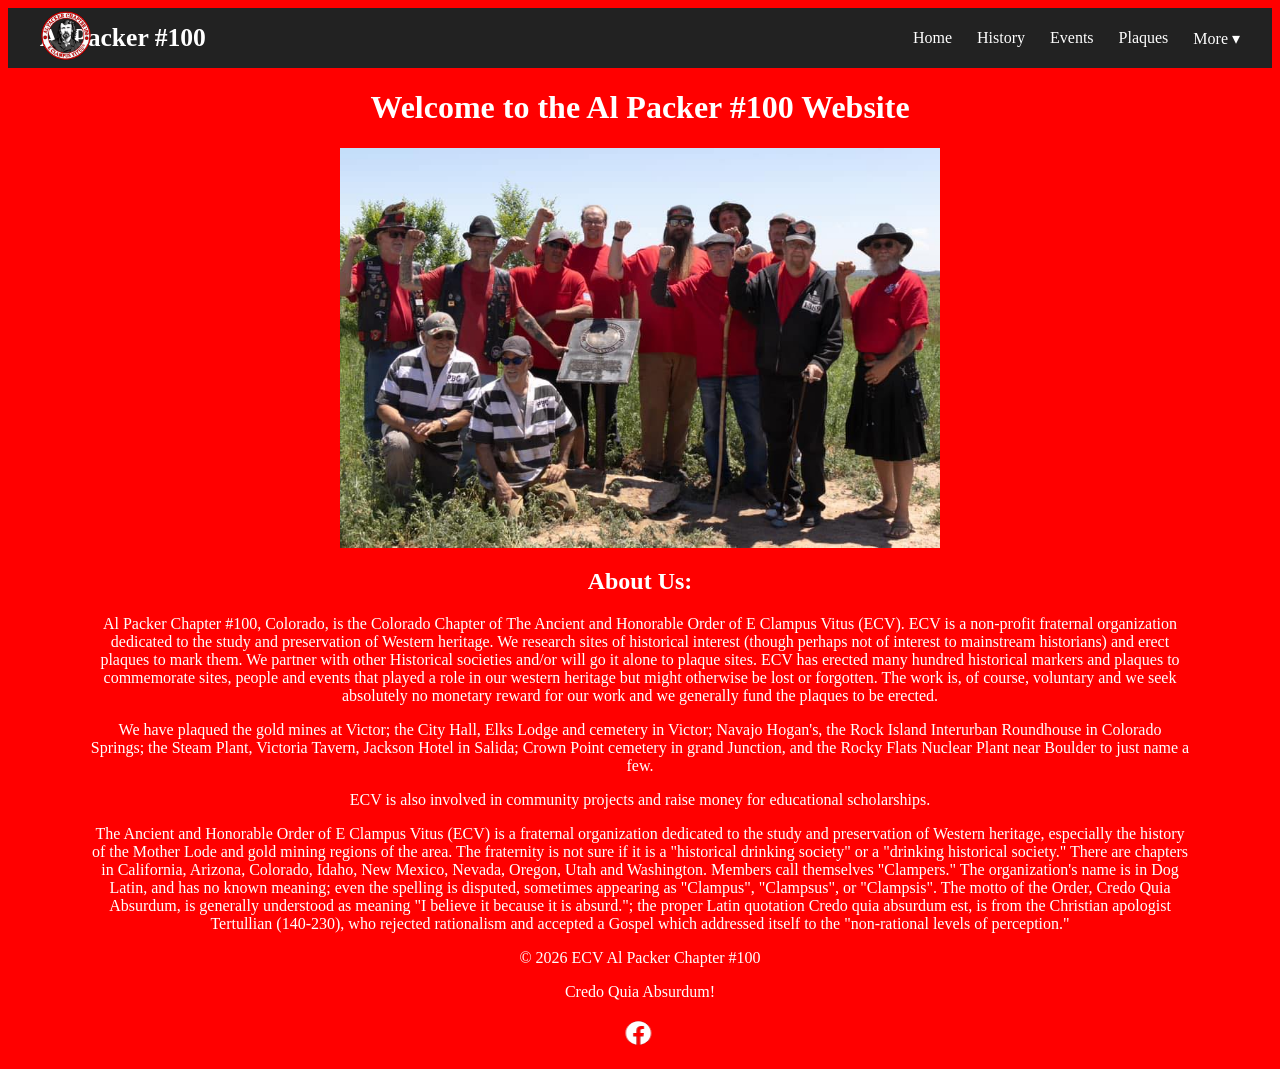
<file: index.html>
<!DOCTYPE html>
<html lang="en">
<head>
    <meta charset="UTF-8">
    <meta name="viewport" content="width=device-width, initial-scale=1.0">
    <title>Al Packer #100</title>
    <link rel="stylesheet" href="style.css">
    <script src="script.js" defer></script>
</head>
<body>
    <nav class="navbar">
        <a href="index.html" class="nav-logo">
    <img src="Logos/Al Packer Logo.png" alt="Al Packer Chapter #100">
        </a>
    <div class="nav-container">
        <a href="index.html" class="logo">Al Packer #100</a>

        <ul class="nav-menu">
    <li><a href="index.html">Home</a></li>
    <li><a href="history.html">History</a></li>
    <li><a href="events.html">Events</a></li>
    <li><a href="plaques.html">Plaques</a></li>

    <li class="dropdown">
        <a href="#">More ▾</a>

        <ul class="dropdown-menu">
            <li><a href="current-officers.html">Current Officers</a></li>
            <li><a href="hoh.html">Hall of Humbugery</a></li>
            <li><a href="pbc.html">Clamper Corner</a></li>
        </ul>
    </li>
</ul>
    </div>
</nav>

<main>  
  <h1>Welcome to the Al Packer #100 Website</h1>
    <img src="Home/Clampers.jpg" alt="ECV #100 Group Photo" class="home-image">
    <h2>About Us:</h2>
    <p>Al Packer Chapter #100, Colorado, is the Colorado Chapter of The Ancient and Honorable 
Order of E Clampus Vitus (ECV).  ECV is a non-profit fraternal organization dedicated to the 
study and preservation of Western heritage.  We research sites of historical interest (though 
perhaps not of interest to mainstream historians) and erect plaques to mark them.  We partner 
with other Historical societies and/or will go it alone to plaque sites.  ECV has erected many 
hundred historical markers and plaques to commemorate sites, people and events that played a 
role in our western heritage but might otherwise be lost or forgotten.  The work is, of course, 
voluntary and we seek absolutely no monetary reward for our work and we generally fund the 
plaques to be erected.</p> 
 
<p>We have plaqued the gold mines at Victor; the City Hall, Elks Lodge and cemetery in Victor;  
Navajo Hogan's, the Rock Island Interurban Roundhouse in Colorado Springs; the Steam Plant, 
Victoria Tavern, Jackson Hotel in Salida; Crown Point cemetery in grand Junction, and the 
Rocky Flats Nuclear Plant near Boulder to just name a few.</p> 
 
<p>ECV is also involved in community projects and raise money for educational scholarships.</p> 
 
<p>The Ancient and Honorable Order of E Clampus Vitus (ECV) is a fraternal organization 
dedicated to the study and preservation of Western heritage, especially the history of the Mother 
Lode and gold mining regions of the area. The fraternity is not sure if it is a "historical drinking 
society" or a "drinking historical society." There are chapters in California, Arizona, Colorado, 
Idaho, New Mexico, Nevada, Oregon, Utah and Washington.  Members call themselves 
"Clampers." The organization's name is in Dog Latin, and has no known meaning; even the 
spelling is disputed, sometimes appearing as "Clampus", "Clampsus", or "Clampsis". The motto 
of the Order, Credo Quia Absurdum, is generally understood as meaning "I believe it because it 
is absurd."; the proper Latin quotation Credo quia absurdum est, is from the Christian apologist 
Tertullian (140-230), who rejected rationalism and accepted a Gospel which addressed itself to 
the "non-rational levels of perception."</p>



</main>
<footer class="site-footer">
    <p>&copy; 2026 ECV Al Packer Chapter #100</p>
    <p>Credo Quia Absurdum!</p>
    <p>
        <a href="https://www.facebook.com/ECV100/" target="_blank" rel="noopener noreferrer">
           
        </a>
    </p>
    <givebutter-widget id="gV1bKm"></givebutter-widget>
    <a href="https://www.facebook.com/ECV100/" target="_blank">
    <img src="Logos/Facebook-Logo-transparent.png"
         alt="ECV Al Packer #100 on Facebook"
         class="facebook-logo">
</a>
</footer>
</body>
</html>
</file>
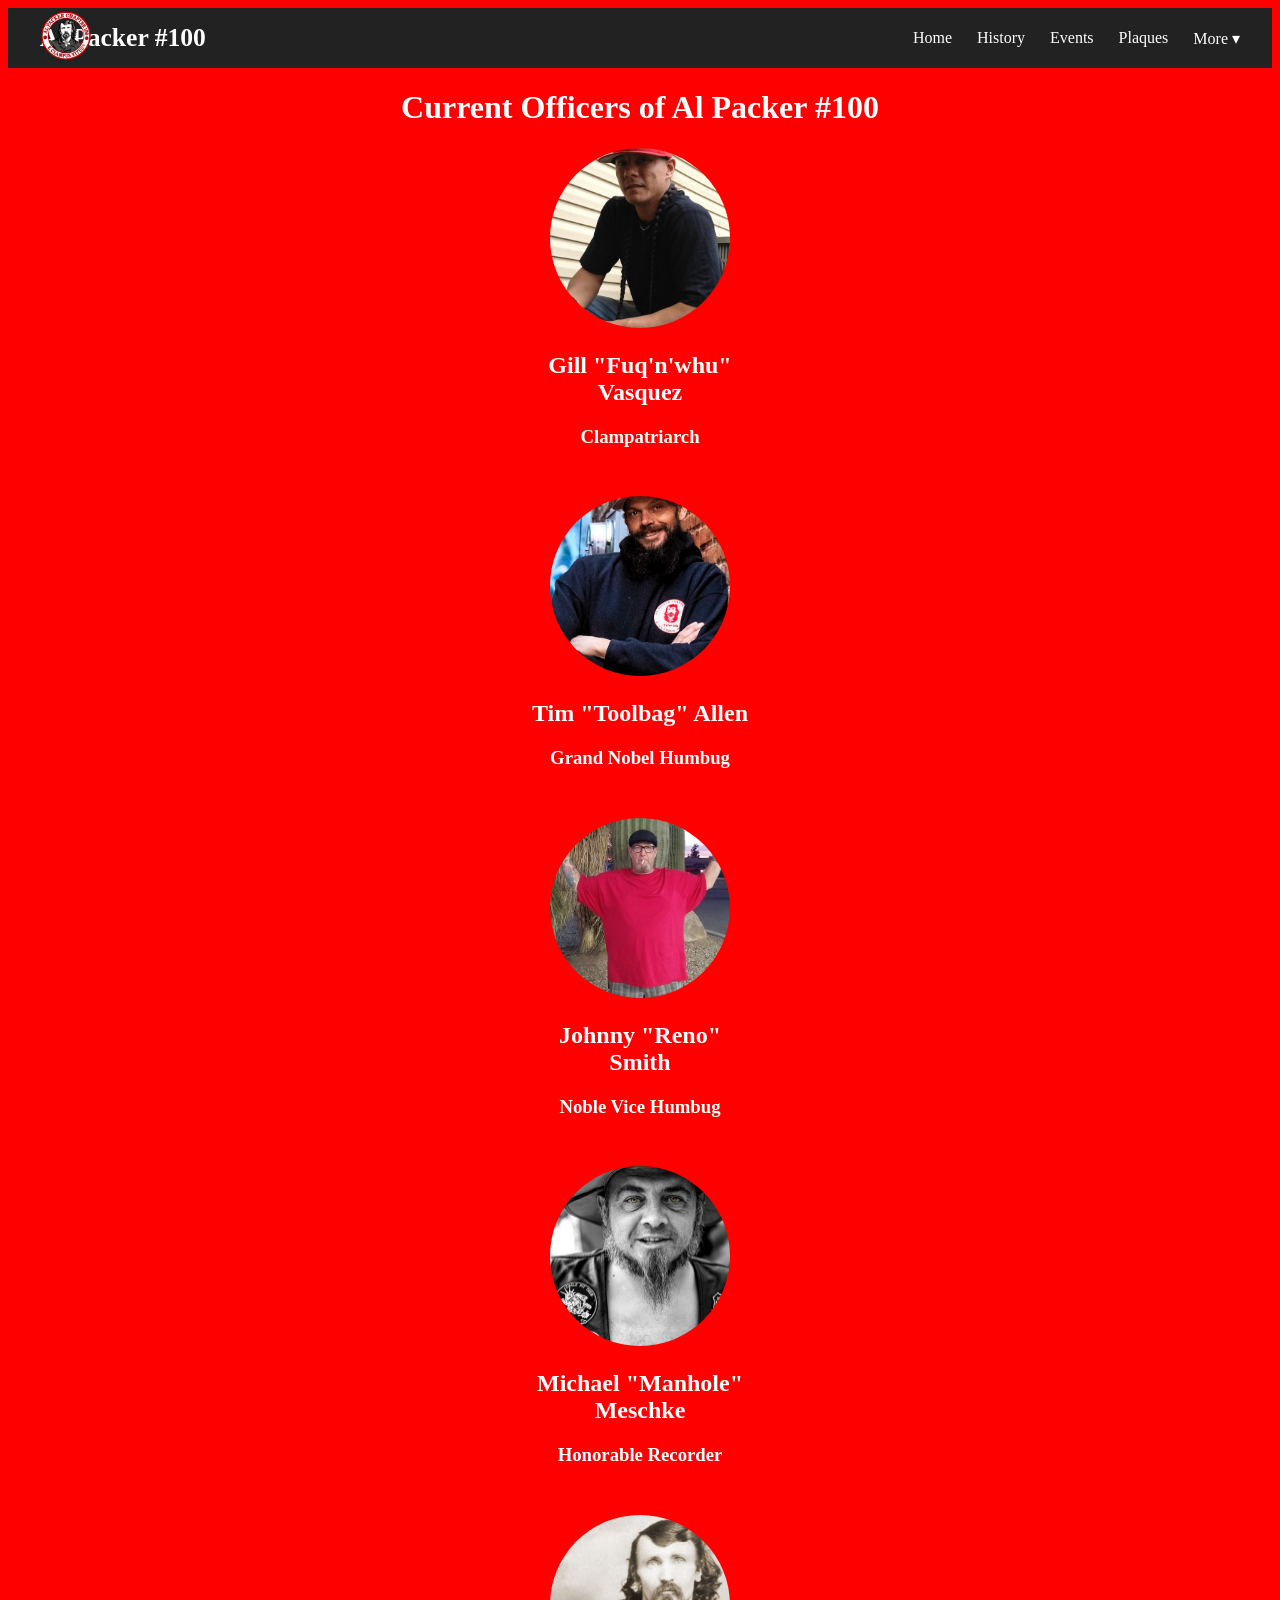
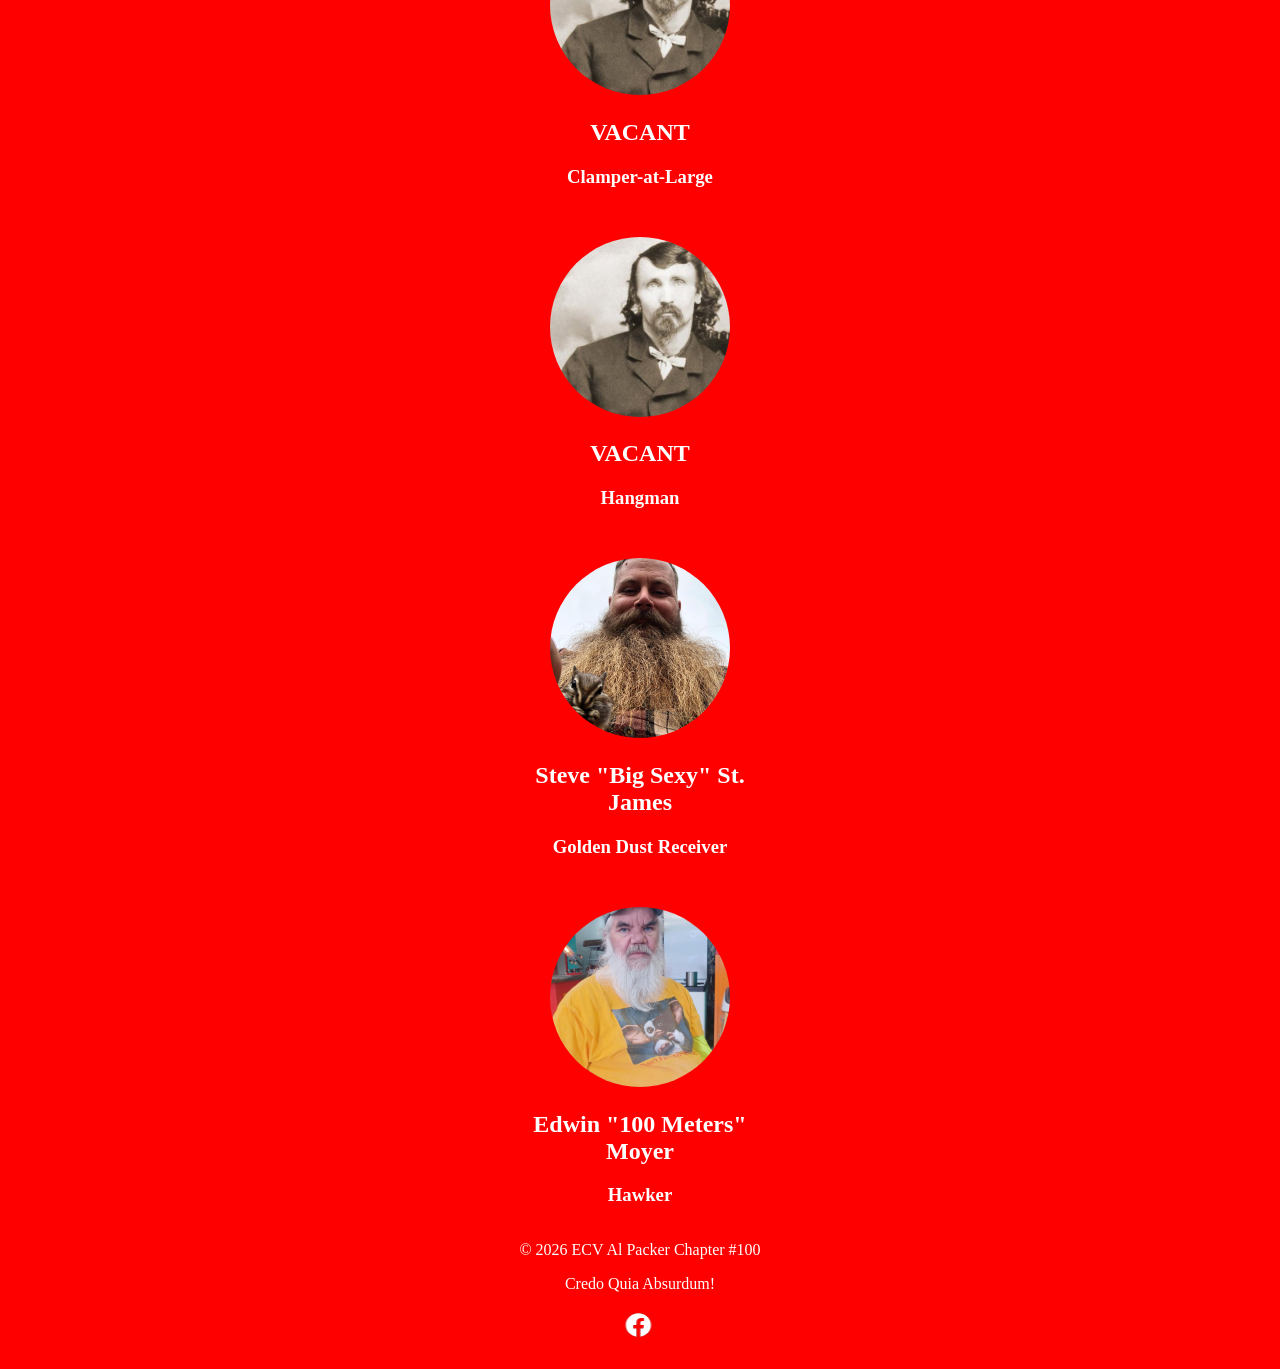
<file: current-officers.html>
<!DOCTYPE html>     
<html lang="en">
<head>
    <meta charset="UTF-8">
    <meta name="viewport" content="width=device-width, initial-scale=1.0">
    <title>Al Packer #100 - Current Officers</title>
    <link rel="stylesheet" href="style.css">
    <script src="script.js" defer></script>
</head>
<body>
    <nav class="navbar">
            <a href="index.html" class="nav-logo">
    <img src="Logos/Al Packer Logo.png" alt="Al Packer Chapter #100">
        </a>
        <div class="nav-container">
            <a href="index.html" class="logo">Al Packer #100</a>
            <ul class="nav-menu">
    <li><a href="index.html">Home</a></li>
    <li><a href="history.html">History</a></li>
    <li><a href="events.html">Events</a></li>
    <li><a href="plaques.html">Plaques</a></li>

    <li class="dropdown">
        <a href="#">More ▾</a>

        <ul class="dropdown-menu">
            <li><a href="current-officers.html">Current Officers</a></li>
            <li><a href="hoh.html">Hall of Humbugery</a></li>
            <li><a href="pbc.html">Clamper Corner</a></li>
        </ul>
    </li>
</ul>
        </div>
    </nav>

    <main>
        <h1>Current Officers of Al Packer #100</h1>

<section class="officers">

    <div class="officer">
                <img src="Officers/Gil-Vasquez.jpg" alt="Gill Vasquez">
                <h2>Gill "Fuq'n'whu" Vasquez</h2>
                <h3>Clampatriarch</h3>
            </div>

            <div class="officer">
                <img src="Officers/Tim-Allen.jpg" alt="Tim Allen">
                <h2>Tim "Toolbag" Allen</h2>
                <h3>Grand Nobel Humbug</h3>
            </div>

            <div class="officer">
                <img src="Officers/Johnny-Smith.jpg" alt="Johnny Smith">
                <h2>Johnny "Reno" Smith</h2>
                <h3>Noble Vice Humbug</h3>
            </div>

            <div class="officer">
                <img src="Officers/Michael-M.jpg" alt="Michael Meschke">
                <h2>Michael "Manhole" Meschke</h2>
                <h3>Honorable Recorder</h3>
            </div>

            <div class="officer">
                <img src="Officers/Alfred-Packer.jpg" alt="Place Holder">
                <h2>VACANT</h2>
                <h3>Clamper-at-Large</h3>
            </div>

            <div class="officer">
                <img src="Officers/Alfred-Packer.jpg" alt="Place Holder">
                <h2>VACANT</h2>
                <h3>Hangman</h3>
            </div>

            <div class="officer">
                <img src="Officers/Steve-StJames.jpg" alt="Steve St. James">
                <h2>Steve "Big Sexy" St. James</h2>
                <h3>Golden Dust Receiver</h3>
            </div>

            <div class="officer">
                <img src="Officers/Edwin-Moyer.jpg" alt="Edwin Moyer">
                <h2>Edwin "100 Meters" Moyer</h2>
                <h3>Hawker</h3>
            </div>
</section>
        
    </main>
    <footer class="site-footer">
    <p>&copy; 2026 ECV Al Packer Chapter #100</p>
    <p>Credo Quia Absurdum!</p>
    <p>
       <a href="https://www.facebook.com/ECV100/" target="_blank">
    <img src="Logos/Facebook-Logo-transparent.png"
         alt="ECV Al Packer #100 on Facebook"
         class="facebook-logo">
</a>
    </p>
    <givebutter-widget id="gV1bKm"></givebutter-widget>
</footer>
</body>
</html>
</file>
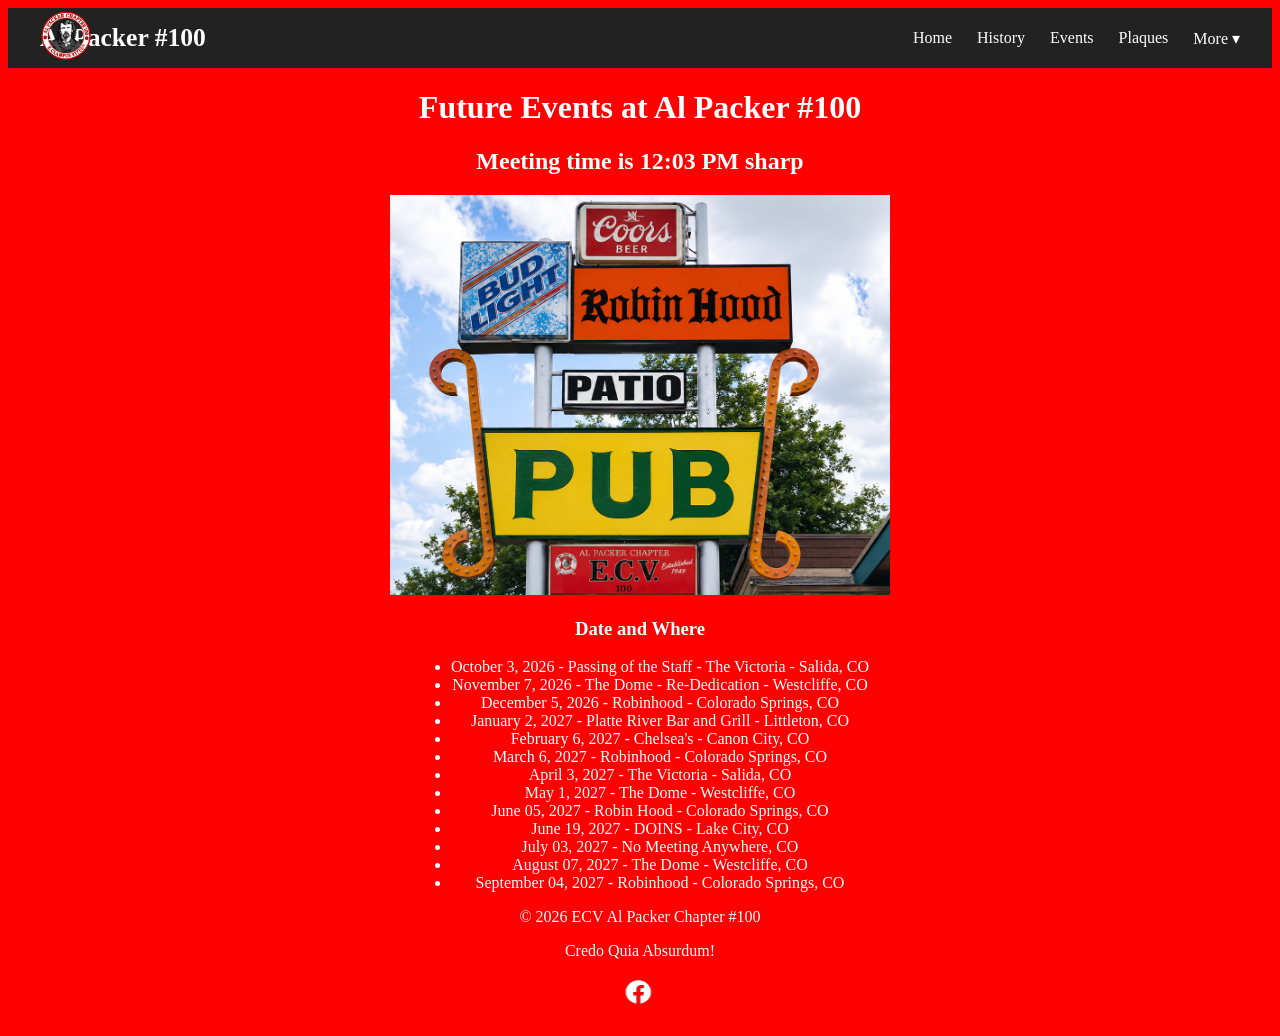
<file: events.html>
<!DOCTYPE html>
<html lang="en">
<head>
    <meta charset="UTF-8">
    <meta name="viewport" content="width=device-width, initial-scale=1.0">
    <title>Al Packer #100 - Events</title>
    <link rel="stylesheet" href="style.css">
    <script src="script.js" defer></script>
</head>
<body>
    <nav class="navbar">
            <a href="index.html" class="nav-logo">
    <img src="Logos/Al Packer Logo.png" alt="Al Packer Chapter #100">
        </a>
        <div class="nav-container">
            <a href="index.html" class="logo">Al Packer #100</a>
            <ul class="nav-menu">
    <li><a href="index.html">Home</a></li>
    <li><a href="history.html">History</a></li>
    <li><a href="events.html">Events</a></li>
    <li><a href="plaques.html">Plaques</a></li>

    <li class="dropdown">
        <a href="#">More ▾</a>

        <ul class="dropdown-menu">
            <li><a href="current-officers.html">Current Officers</a></li>
            <li><a href="hoh.html">Hall of Humbugery</a></li>
            <li><a href="pbc.html">Clamper Corner</a></li>
        </ul>
    </li>
</ul>
        </div>
    </nav>

    <main>
        <h1>Future Events at Al Packer #100</h1>
          <h2>Meeting time is 12:03 PM sharp</h2>
            <img src="Bar/RobinHood.jpg" alt="ECV Logo" class="event-image">
            <h3>Date and Where</h3>
            <ul>
                <li>October 3, 2026 - Passing of the Staff - The Victoria - Salida, CO</li>
                <li>November 7, 2026 - The Dome - Re-Dedication - Westcliffe, CO</li>
                <li>December 5, 2026 - Robinhood - Colorado Springs, CO</li>
                <li>January 2, 2027 -  Platte River Bar and Grill - Littleton, CO</li>
                <li>February 6, 2027 - Chelsea's - Canon City, CO</li>
                <li>March 6, 2027 - Robinhood - Colorado Springs, CO</li>
                <li>April 3, 2027 - The Victoria - Salida, CO</li>
                <li>May 1, 2027 - The Dome - Westcliffe, CO</li>
                <li>June 05, 2027 - Robin Hood - Colorado Springs, CO</li>
                <li>June 19, 2027 - DOINS - Lake City, CO</li>
                <li>July 03, 2027 - No Meeting Anywhere, CO</li>
                <li>August 07, 2027 - The Dome - Westcliffe, CO</li>
                <li>September 04, 2027 - Robinhood - Colorado Springs, CO</li>
            </ul>
    </main>
    <footer class="site-footer">
    <p>&copy; 2026 ECV Al Packer Chapter #100</p>
    <p>Credo Quia Absurdum!</p>
    <p>
        <a href="https://www.facebook.com/ECV100/" target="_blank">
    <img src="Logos/Facebook-Logo-transparent.png"
         alt="ECV Al Packer #100 on Facebook"
         class="facebook-logo">
</a>
    </p>
    <givebutter-widget id="gV1bKm"></givebutter-widget>
</footer>
</body>
</html>
</file>
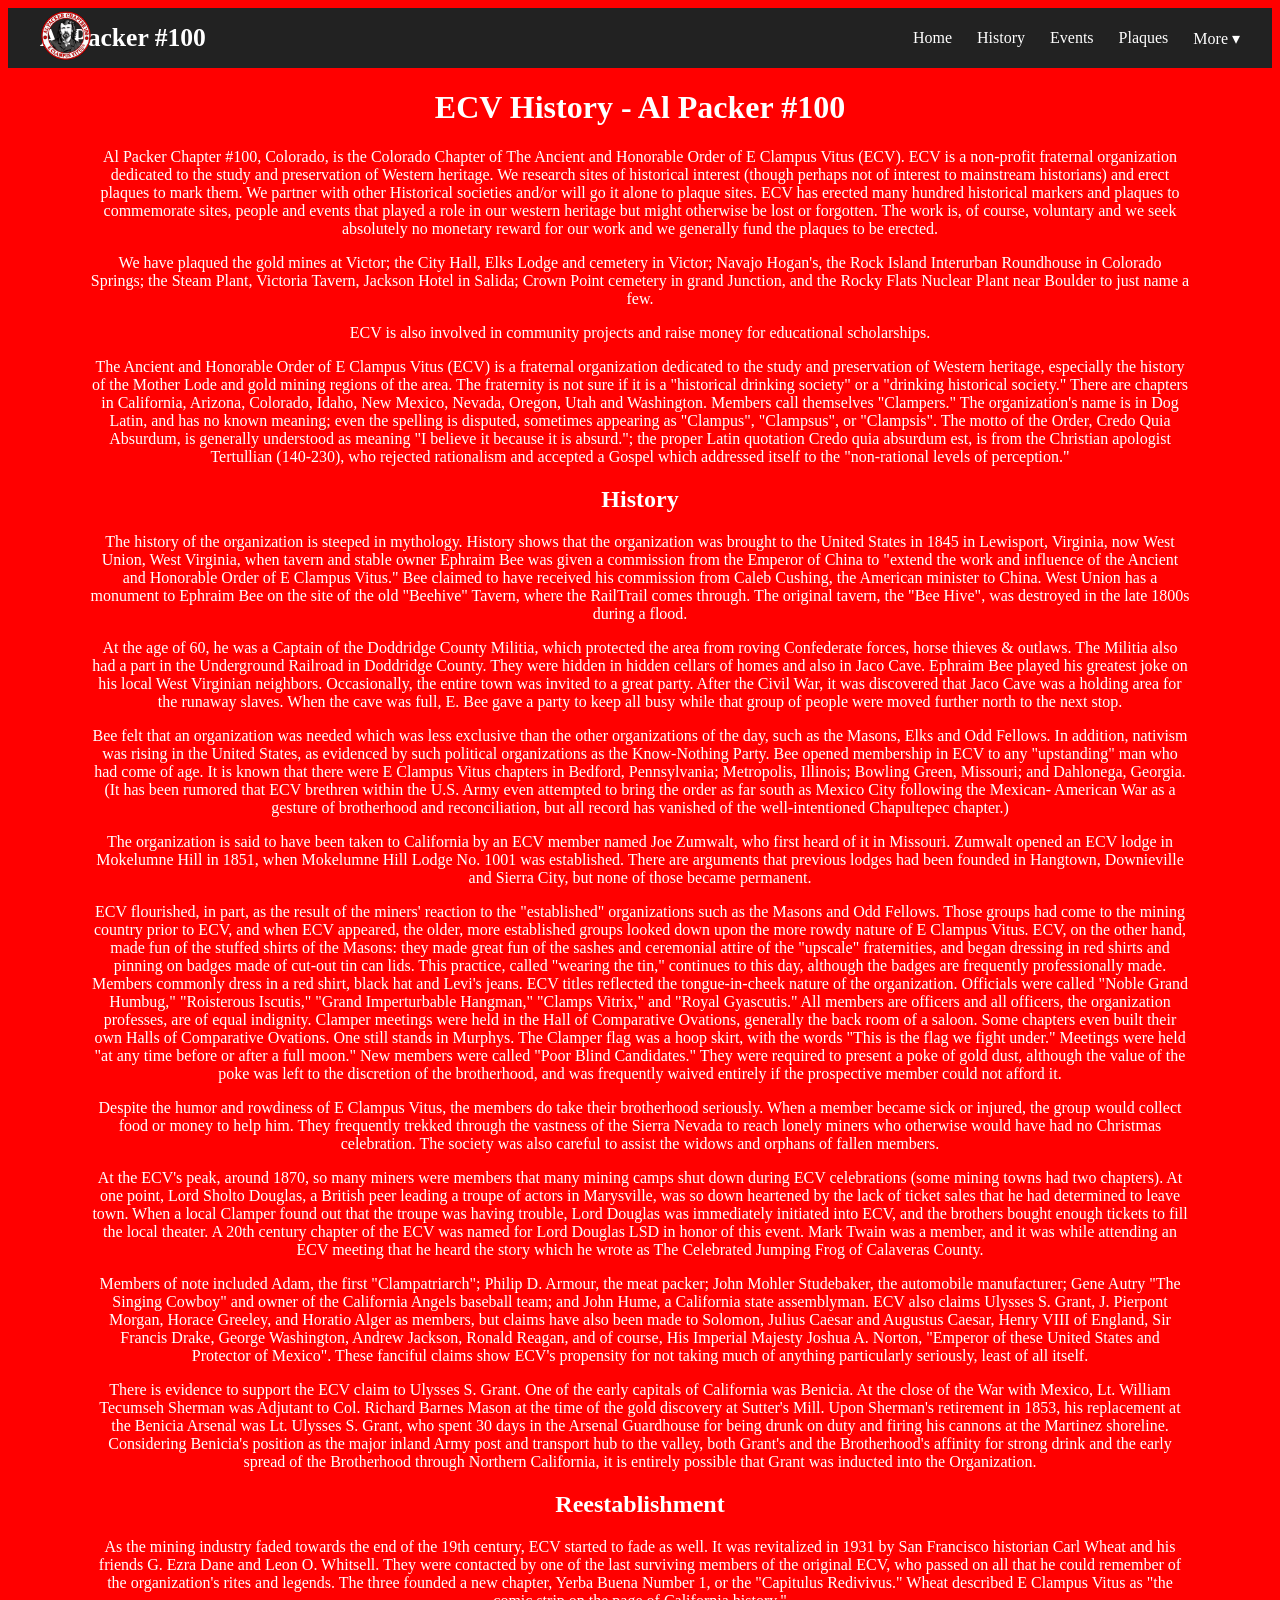
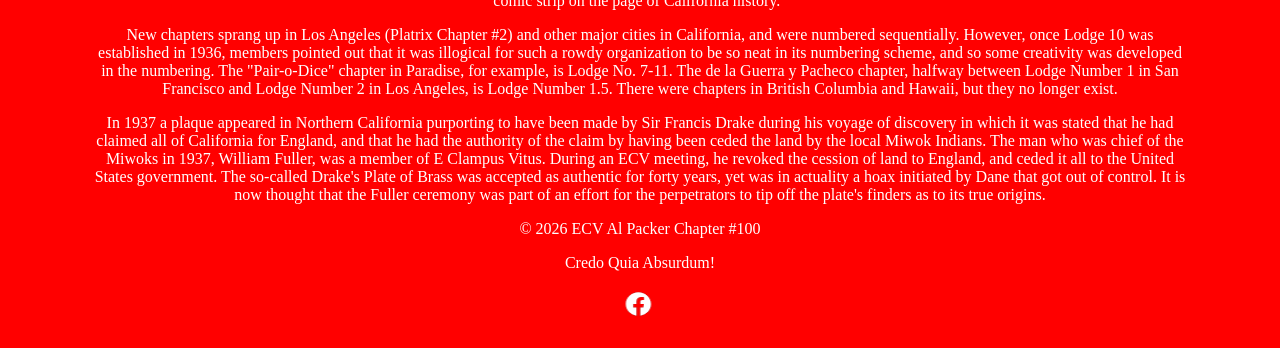
<file: history.html>
<!DOCTYPE html>
<html lang="en">
<head>
    <meta charset="UTF-8">
    <meta name="viewport" content="width=device-width, initial-scale=1.0">
    <title>Al Packer #100 - History</title>
    <link rel="stylesheet" href="style.css">
    <script src="script.js" defer></script>
</head>
<body>
    <nav class="navbar">
            <a href="index.html" class="nav-logo">
    <img src="Logos/Al Packer Logo.png" alt="Al Packer Chapter #100">
        </a>
        <div class="nav-container">
            <a href="index.html" class="logo">Al Packer #100</a>
            <ul class="nav-menu">
    <li><a href="index.html">Home</a></li>
    <li><a href="history.html">History</a></li>
    <li><a href="events.html">Events</a></li>
    <li><a href="plaques.html">Plaques</a></li>

    <li class="dropdown">
        <a href="#">More ▾</a>

        <ul class="dropdown-menu">
            <li><a href="current-officers.html">Current Officers</a></li>
            <li><a href="hoh.html">Hall of Humbugery</a></li>
            <li><a href="pbc.html">Clamper Corner</a></li>
            
        </ul>
    </li>
</ul>
        </div>
    </nav>

    <main>
        <h1>ECV History - Al Packer #100</h1>
   
   <p>Al Packer Chapter #100, Colorado, is the Colorado Chapter of The Ancient and Honorable 
Order of E Clampus Vitus (ECV).  ECV is a non-profit fraternal organization dedicated to the 
study and preservation of Western heritage.  We research sites of historical interest (though 
perhaps not of interest to mainstream historians) and erect plaques to mark them.  We partner 
with other Historical societies and/or will go it alone to plaque sites.  ECV has erected many 
hundred historical markers and plaques to commemorate sites, people and events that played a 
role in our western heritage but might otherwise be lost or forgotten.  The work is, of course, 
voluntary and we seek absolutely no monetary reward for our work and we generally fund the 
plaques to be erected.</p> 
 
<p>We have plaqued the gold mines at Victor; the City Hall, Elks Lodge and cemetery in Victor;  
Navajo Hogan's, the Rock Island Interurban Roundhouse in Colorado Springs; the Steam Plant, 
Victoria Tavern, Jackson Hotel in Salida; Crown Point cemetery in grand Junction, and the 
Rocky Flats Nuclear Plant near Boulder to just name a few.</p> 
 
<p>ECV is also involved in community projects and raise money for educational scholarships.</p> 
 
<p>The Ancient and Honorable Order of E Clampus Vitus (ECV) is a fraternal organization 
dedicated to the study and preservation of Western heritage, especially the history of the Mother 
Lode and gold mining regions of the area. The fraternity is not sure if it is a "historical drinking 
society" or a "drinking historical society." There are chapters in California, Arizona, Colorado, 
Idaho, New Mexico, Nevada, Oregon, Utah and Washington.  Members call themselves 
"Clampers." The organization's name is in Dog Latin, and has no known meaning; even the 
spelling is disputed, sometimes appearing as "Clampus", "Clampsus", or "Clampsis". The motto 
of the Order, Credo Quia Absurdum, is generally understood as meaning "I believe it because it 
is absurd."; the proper Latin quotation Credo quia absurdum est, is from the Christian apologist 
Tertullian (140-230), who rejected rationalism and accepted a Gospel which addressed itself to 
the "non-rational levels of perception."</p> 

<h2>History</h2>
<p>The history of the organization is steeped in mythology. History shows that the organization was 
brought to the United States in 1845 in Lewisport, Virginia, now West Union, West Virginia, 
when tavern and stable owner Ephraim Bee was given a commission from the Emperor of China 
to "extend the work and influence of the Ancient and Honorable Order of E Clampus Vitus." 
Bee claimed to have received his commission from Caleb Cushing, the American minister to 
China. West Union has a monument to Ephraim Bee on the site of the old "Beehive" Tavern, 
where the RailTrail comes through. The original tavern, the "Bee Hive", was destroyed in the 
late 1800s during a flood.</p> 

<p>At the age of 60, he was a Captain of the Doddridge County Militia, which protected the area 
from roving Confederate forces, horse thieves & outlaws. The Militia also had a part in the 
Underground Railroad in Doddridge County. They were hidden in hidden cellars of homes and 
also in Jaco Cave. Ephraim Bee played his greatest joke on his local West Virginian neighbors. 
Occasionally, the entire town was invited to a great party. After the Civil War, it was discovered 
that Jaco Cave was a holding area for the runaway slaves. When the cave was full, E. Bee gave a 
party to keep all busy while that group of people were moved further north to the next stop.</p> 
 

<p>Bee felt that an organization was needed which was less exclusive than the other organizations of 
the day, such as the Masons, Elks and Odd Fellows. In addition, nativism was rising in the 
United States, as evidenced by such political organizations as the Know-Nothing Party. Bee 
opened membership in ECV to any "upstanding" man who had come of age. It is known that 
there were E Clampus Vitus chapters in Bedford, Pennsylvania; Metropolis, Illinois; Bowling 
Green, Missouri; and Dahlonega, Georgia. (It has been rumored that ECV brethren within the 
U.S. Army even attempted to bring the order as far south as Mexico City following the Mexican-
American War as a gesture of brotherhood and reconciliation, but all record has vanished of the 
well-intentioned Chapultepec chapter.)</p> 
 

<p>The organization is said to have been taken to California by an ECV member named Joe 
Zumwalt, who first heard of it in Missouri. Zumwalt opened an ECV lodge in Mokelumne Hill in 
1851, when Mokelumne Hill Lodge No. 1001 was established. There are arguments that previous 
lodges had been founded in Hangtown, Downieville and Sierra City, but none of those became 
permanent.</p> 

<p>ECV flourished, in part, as the result of the miners' reaction to the "established" organizations 
such as the Masons and Odd Fellows. Those groups had come to the mining country prior to 
ECV, and when ECV appeared, the older, more established groups looked down upon the more 
rowdy nature of E Clampus Vitus. ECV, on the other hand, made fun of the stuffed shirts of the 
Masons: they made great fun of the sashes and ceremonial attire of the "upscale" fraternities, and 
began dressing in red shirts and pinning on badges made of cut-out tin can lids. This practice, 
called "wearing the tin," continues to this day, although the badges are frequently professionally 
made. Members commonly dress in a red shirt, black hat and Levi's jeans. ECV titles reflected 
the tongue-in-cheek nature of the organization. Officials were called "Noble Grand Humbug," 
"Roisterous Iscutis," "Grand Imperturbable Hangman," "Clamps Vitrix," and "Royal Gyascutis." 
All members are officers and all officers, the organization professes, are of equal indignity. 
Clamper meetings were held in the Hall of Comparative Ovations, generally the back room of a 
saloon. Some chapters even built their own Halls of Comparative Ovations. One still stands in 
Murphys. The Clamper flag was a hoop skirt, with the words "This is the flag we fight under." 
Meetings were held "at any time before or after a full moon." New members were called "Poor 
Blind Candidates." They were required to present a poke of gold dust, although the value of the 
poke was left to the discretion of the brotherhood, and was frequently waived entirely if the 
prospective member could not afford it.</p> 

<p>Despite the humor and rowdiness of E Clampus Vitus, the members do take their brotherhood 
seriously. When a member became sick or injured, the group would collect food or money to 
help him. They frequently trekked through the vastness of the Sierra Nevada to reach lonely 
miners who otherwise would have had no Christmas celebration. The society was also careful to 
assist the widows and orphans of fallen members.</p> 
  
<p>At the ECV's peak, around 1870, so many miners were members that many mining camps shut 
down during ECV celebrations (some mining towns had two chapters). At one point, Lord Sholto 
Douglas, a British peer leading a troupe of actors in Marysville, was so down heartened by the 
lack of ticket sales that he had determined to leave town. When a local Clamper found out that 
the troupe was having trouble, Lord Douglas was immediately initiated into ECV, and the 
brothers bought enough tickets to fill the local theater. A 20th century chapter of the ECV was 
named for Lord Douglas LSD in honor of this event. Mark Twain was a member, and it was 
while attending an ECV meeting that he heard the story which he wrote as The Celebrated 
Jumping Frog of Calaveras County.</p> 

<p>Members of note included Adam, the first "Clampatriarch"; Philip D. Armour, the meat packer; 
John Mohler Studebaker, the automobile manufacturer; Gene Autry "The Singing Cowboy" and 
owner of the California Angels baseball team; and John Hume, a California state assemblyman. 
ECV also claims Ulysses S. Grant, J. Pierpont Morgan, Horace Greeley, and Horatio Alger as 
members, but claims have also been made to Solomon, Julius Caesar and Augustus Caesar, 
Henry VIII of England, Sir Francis Drake, George Washington, Andrew Jackson, Ronald 
Reagan, and of course, His Imperial Majesty Joshua A. Norton, "Emperor of these United States 
and Protector of Mexico". These fanciful claims show ECV's propensity for not taking much of 
anything particularly seriously, least of all itself.</p> 

<p>There is evidence to support the ECV claim to Ulysses S. Grant. One of the early capitals of 
California was Benicia. At the close of the War with Mexico, Lt. William Tecumseh Sherman 
was Adjutant to Col. Richard Barnes Mason at the time of the gold discovery at Sutter's Mill. 
Upon Sherman's retirement in 1853, his replacement at the Benicia Arsenal was Lt. Ulysses S. 
Grant, who spent 30 days in the Arsenal Guardhouse for being drunk on duty and firing his 
cannons at the Martinez shoreline. Considering Benicia's position as the major inland Army post 
and transport hub to the valley, both Grant's and the Brotherhood's affinity for strong drink and 
the early spread of the Brotherhood through Northern California, it is entirely possible that Grant 
was inducted into the Organization.</p>   

<h2>Reestablishment</h2>
  
<p>As the mining industry faded towards the end of the 19th century, ECV started to fade as well. It 
was revitalized in 1931 by San Francisco historian Carl Wheat and his friends G. Ezra Dane and 
Leon O. Whitsell. They were contacted by one of the last surviving members of the original 
ECV, who passed on all that he could remember of the organization's rites and legends. The 
three founded a new chapter, Yerba Buena Number 1, or the "Capitulus Redivivus." Wheat 
described E Clampus Vitus as "the comic strip on the page of California history."</p> 

<p>New chapters sprang up in Los Angeles (Platrix Chapter #2) and other major cities in California, 
and were numbered sequentially. However, once Lodge 10 was established in 1936, members 
pointed out that it was illogical for such a rowdy organization to be so neat in its numbering 
scheme, and so some creativity was developed in the numbering. The "Pair-o-Dice" chapter in 
Paradise, for example, is Lodge No. 7-11. The de la Guerra y Pacheco chapter, halfway between 
Lodge Number 1 in San Francisco and Lodge Number 2 in Los Angeles, is Lodge Number 1.5. 
There were chapters in British Columbia and Hawaii, but they no longer exist.</p> 

<p>In 1937 a plaque appeared in Northern California purporting to have been made by Sir Francis 
Drake during his voyage of discovery in which it was stated that he had claimed all of California 
for England, and that he had the authority of the claim by having been ceded the land by the local 
Miwok Indians. The man who was chief of the Miwoks in 1937, William Fuller, was a member 
of E Clampus Vitus. During an ECV meeting, he revoked the cession of land to England, and 
ceded it all to the United States government. The so-called Drake's Plate of Brass was accepted 
as authentic for forty years, yet was in actuality a hoax initiated by Dane that got out of control. 
It is now thought that the Fuller ceremony was part of an effort for the perpetrators to tip off the 
plate's finders as to its true origins.</p>
    </main>
    <footer class="site-footer">
    <p>&copy; 2026 ECV Al Packer Chapter #100</p>
    <p>Credo Quia Absurdum!</p>
    <p>
        <a href="https://www.facebook.com/ECV100/" target="_blank">
    <img src="Logos/Facebook-Logo-transparent.png"
         alt="ECV Al Packer #100 on Facebook"
         class="facebook-logo">
</a>
    </p>
    <givebutter-widget id="gV1bKm"></givebutter-widget>
</footer>
</body>
</html>
</file>
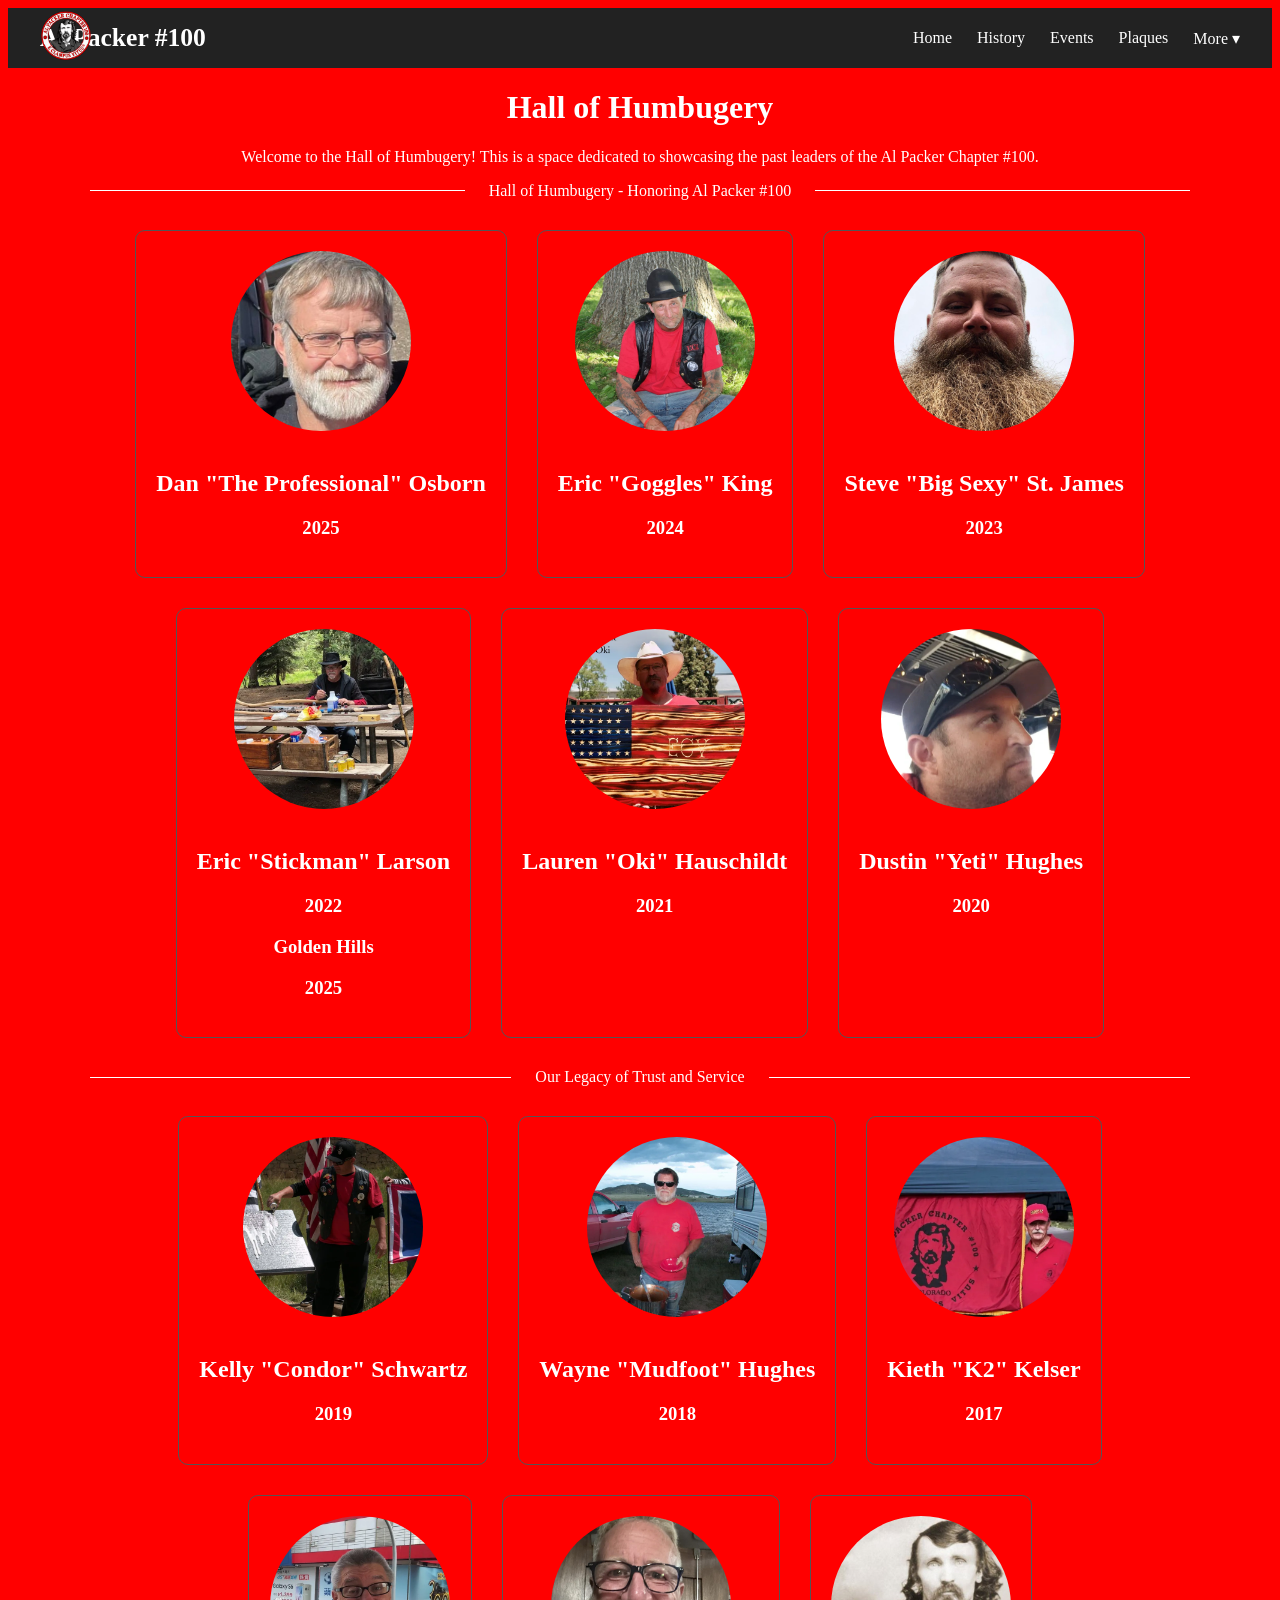
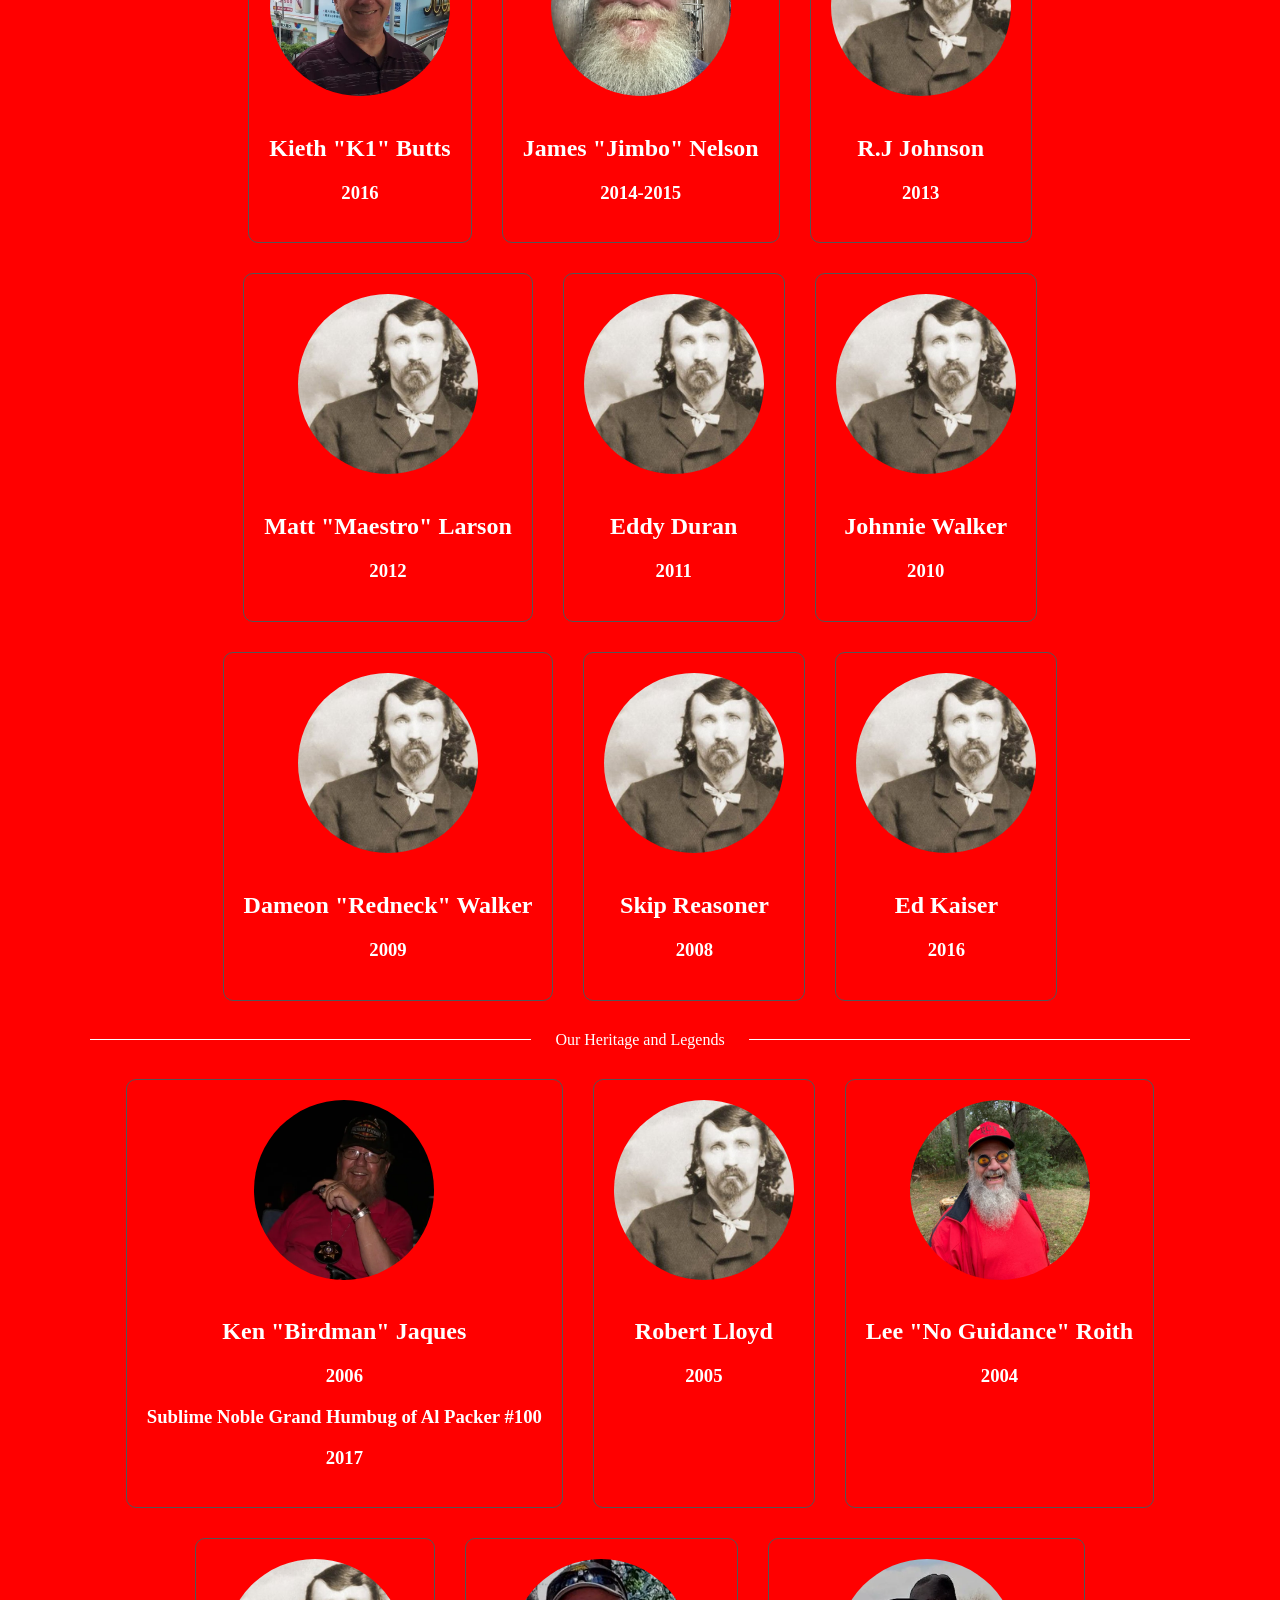
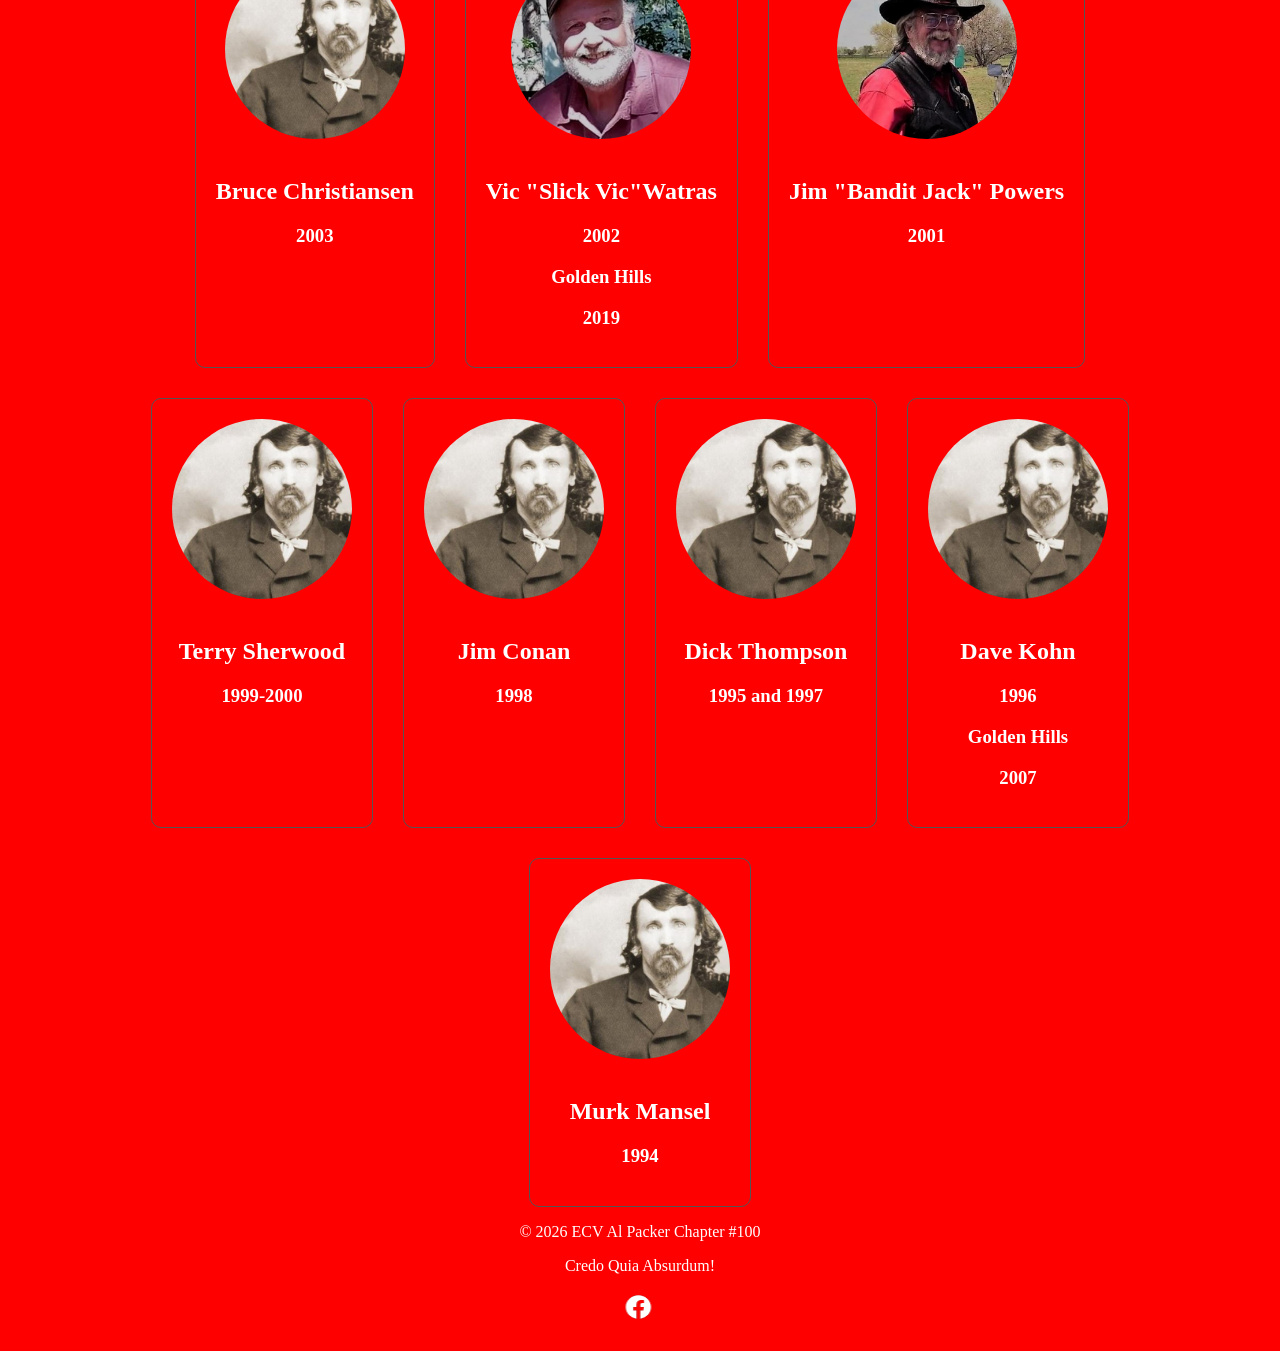
<file: hoh.html>
<!DOCTYPE html>
<html lang="en">
<head>
    <meta charset="UTF-8">
    <meta name="viewport" content="width=device-width, initial-scale=1.0">
    <title>Al Packer #100</title>
    <link rel="stylesheet" href="style.css">
    <script src="script.js" defer></script>
</head>
<body>
    <nav class="navbar">
            <a href="index.html" class="nav-logo">
    <img src="Logos/Al Packer Logo.png" alt="Al Packer Chapter #100">
        </a>
    <div class="nav-container">
        <a href="index.html" class="logo">Al Packer #100</a>

        <ul class="nav-menu">
    <li><a href="index.html">Home</a></li>
    <li><a href="history.html">History</a></li>
    <li><a href="events.html">Events</a></li>
    <li><a href="plaques.html">Plaques</a></li>

    <li class="dropdown">
        <a href="#">More ▾</a>

        <ul class="dropdown-menu">
            <li><a href="current-officers.html">Current Officers</a></li>
            <li><a href="hoh.html">Hall of Humbugery</a></li>
            <li><a href="pbc.html">Clamper Corner</a></li>
        </ul>
    </li>
</ul>
    </div>
</nav>
 <main>
    <h1>Hall of Humbugery</h1>
    <p>Welcome to the Hall of Humbugery! This is a space dedicated to showcasing the past leaders of the Al Packer Chapter #100.</p>

   <section class="humbugs">

    <div class="section-divider">
        <span>Hall of Humbugery - Honoring Al Packer #100</span>
    </div>
    
    <div class="humbug">
                <img src="HOH/Dan-Osborn.jpg" alt="Dan Osborn">
                <h2>Dan "The Professional" Osborn</h2>
                <h3>2025</h3>
    </div>

    <div class="humbug">
                <img src="HOH/Eric-King.jpg" alt="Eric King">
                <h2>Eric "Goggles" King</h2>
                <h3>2024</h3>
    </div>

    <div class="humbug">
                <img src="HOH/Steve-StJames.jpg" alt="Steve St. James">
                <h2>Steve "Big Sexy" St. James</h2>
                <h3>2023</h3>
    </div>
    
    <div class="humbug">
                <img src="HOH/Eric-Larson.jpg" alt="Eric Larson">
                <h2>Eric "Stickman" Larson</h2>
                <h3>2022</h3>
                <h3>Golden Hills</h3>
                <h3>2025</h3>
    </div>
    
    <div class="humbug">
                <img src="HOH/Lauren.jpg" alt="Lauren Hauschildt">
                <h2>Lauren "Oki" Hauschildt</h2>
                <h3>2021</h3>
    </div>
    
    <div class="humbug">
                <img src="HOH/Dustin-Hughes.jpg" alt="Dustin Hughes">
                <h2>Dustin "Yeti" Hughes</h2>
                <h3>2020</h3>
    </div>

    <div class="section-divider">
        <span>Our Legacy of Trust and Service</span>
    </div>

    <div class="humbug">
                <img src="HOH/Kelly-Schwartz.jpg" alt="Kelly Schwartz">
                <h2>Kelly "Condor" Schwartz</h2>
                <h3>2019</h3>
    </div>

    <div class="humbug">
                <img src="HOH/Wayne-Hughes.jpg" alt="Wayne Hughes">
                <h2>Wayne "Mudfoot" Hughes</h2>
                <h3>2018</h3>
    </div>

    <div class="humbug">
                <img src="HOH/Kieth-Kelser.jpg" alt="Kieth Kelser">
                <h2>Kieth "K2" Kelser</h2>
                <h3>2017</h3>
    </div>

    <div class="humbug">
                <img src="HOH/Kieth-Butts.jpg" alt="Kieth Butts">
                <h2>Kieth "K1" Butts</h2>
                <h3>2016</h3>
    </div>

    <div class="humbug">
                <img src="HOH/James-Nelson.jpeg" alt="James Nelson">
                <h2>James "Jimbo" Nelson</h2>
                <h3>2014-2015</h3>
    </div>

     <div class="humbug">
                <img src="HOH/Alfred-Packer.jpg" alt="R.J. Johnson">
                <h2>R.J Johnson</h2>
                <h3>2013</h3>
    </div>

      <div class="humbug">
                <img src="HOH/Alfred-Packer.jpg" alt="Matt Larson">
                <h2>Matt "Maestro" Larson</h2>
                <h3>2012</h3>
    </div>

      <div class="humbug">
                <img src="HOH/Alfred-Packer.jpg" alt="Eddy Duran">
                <h2>Eddy Duran</h2>
                <h3>2011</h3>
    </div>

      <div class="humbug">
                <img src="HOH/Alfred-Packer.jpg" alt="Johnnie Walker">
                <h2>Johnnie Walker</h2>
                <h3>2010</h3>
    </div>

    <div class="humbug">
                <img src="HOH/Alfred-Packer.jpg" alt="Deamon Walker">
                <h2>Dameon "Redneck" Walker</h2>
                <h3>2009</h3>
    </div>

      <div class="humbug">
                <img src="HOH/Alfred-Packer.jpg" alt="Skip Reasoner">
                <h2>Skip Reasoner</h2>
                <h3>2008</h3>
    </div>

      <div class="humbug">
                <img src="HOH/Alfred-Packer.jpg" alt="Ed Kaiser">
                <h2>Ed Kaiser</h2>
                <h3>2016</h3>
    </div>

    <div class="section-divider">
        <span>Our Heritage and Legends</span>
    </div>

    <div class="humbug">
                <img src="HOH/Ken-Jaques.jpg" alt="Ken Jaques">
                <h2>Ken "Birdman" Jaques</h2>
                <h3>2006</h3>
                <h3>Sublime Noble Grand Humbug of Al Packer #100</h3>
                <h3>2017</h3>
    </div>

    <div class="humbug">
                <img src="HOH/Alfred-Packer.jpg" alt="Robert Lloyd">
                <h2>Robert Lloyd</h2>
                <h3>2005</h3>
    </div>

    <div class="humbug">
                <img src="HOH/Lee-Roith.jpeg" alt="Lee Roith">
                <h2>Lee "No Guidance" Roith</h2>
                <h3>2004</h3>
    </div>

    <div class="humbug">
                <img src="HOH/Alfred-Packer.jpg" alt="Bruce Christiansen">
                <h2>Bruce Christiansen</h2>
                <h3>2003</h3>
    </div>

    <div class="humbug">
                <img src="HOH/Vic-Watras.jpg" alt="Vic Watras">
                <h2>Vic "Slick Vic"Watras</h2>
                <h3>2002</h3>
                <h3>Golden Hills</h3>
                <h3>2019</h3>
    </div>
    
     <div class="humbug">
                <img src="HOH/Jim-Powers.jpg" alt="Jim Powers">
                <h2>Jim "Bandit Jack" Powers</h2>
                <h3>2001</h3>
    </div>

     <div class="humbug">
                <img src="HOH/Alfred-Packer.jpg" alt="Terry Sherwood">
                <h2>Terry Sherwood</h2>
                <h3>1999-2000</h3>
    </div>

     <div class="humbug">
                <img src="HOH/Alfred-Packer.jpg" alt="Jim Conan">
                <h2>Jim Conan</h2>
                <h3>1998</h3>
    </div>

      <div class="humbug">
                <img src="HOH/Alfred-Packer.jpg" alt="Dick Thompson">
                <h2>Dick Thompson</h2>
                <h3>1995 and 1997</h3>
    </div>

      <div class="humbug">
                <img src="HOH/Alfred-Packer.jpg" alt="Dave Kohn">
                <h2>Dave Kohn</h2>
                <h3>1996</h3>
                <h3>Golden Hills</h3>
                <h3>2007</h3>
    </div>
    
      <div class="humbug">
                <img src="HOH/Alfred-Packer.jpg" alt="Murk Mansel">
                <h2>Murk Mansel</h2>
                <h3>1994</h3>
    </div>
    </section>
    </main>
    <footer class="site-footer">
    <p>&copy; 2026 ECV Al Packer Chapter #100</p>
    <p>Credo Quia Absurdum!</p>
    <p>
        <a href="https://www.facebook.com/ECV100/" target="_blank">
    <img src="Logos/Facebook-Logo-transparent.png"
         alt="ECV Al Packer #100 on Facebook"
         class="facebook-logo">
</a>
    </p>
    <givebutter-widget id="gV1bKm"></givebutter-widget>
</footer>
</body>
</html>
</file>
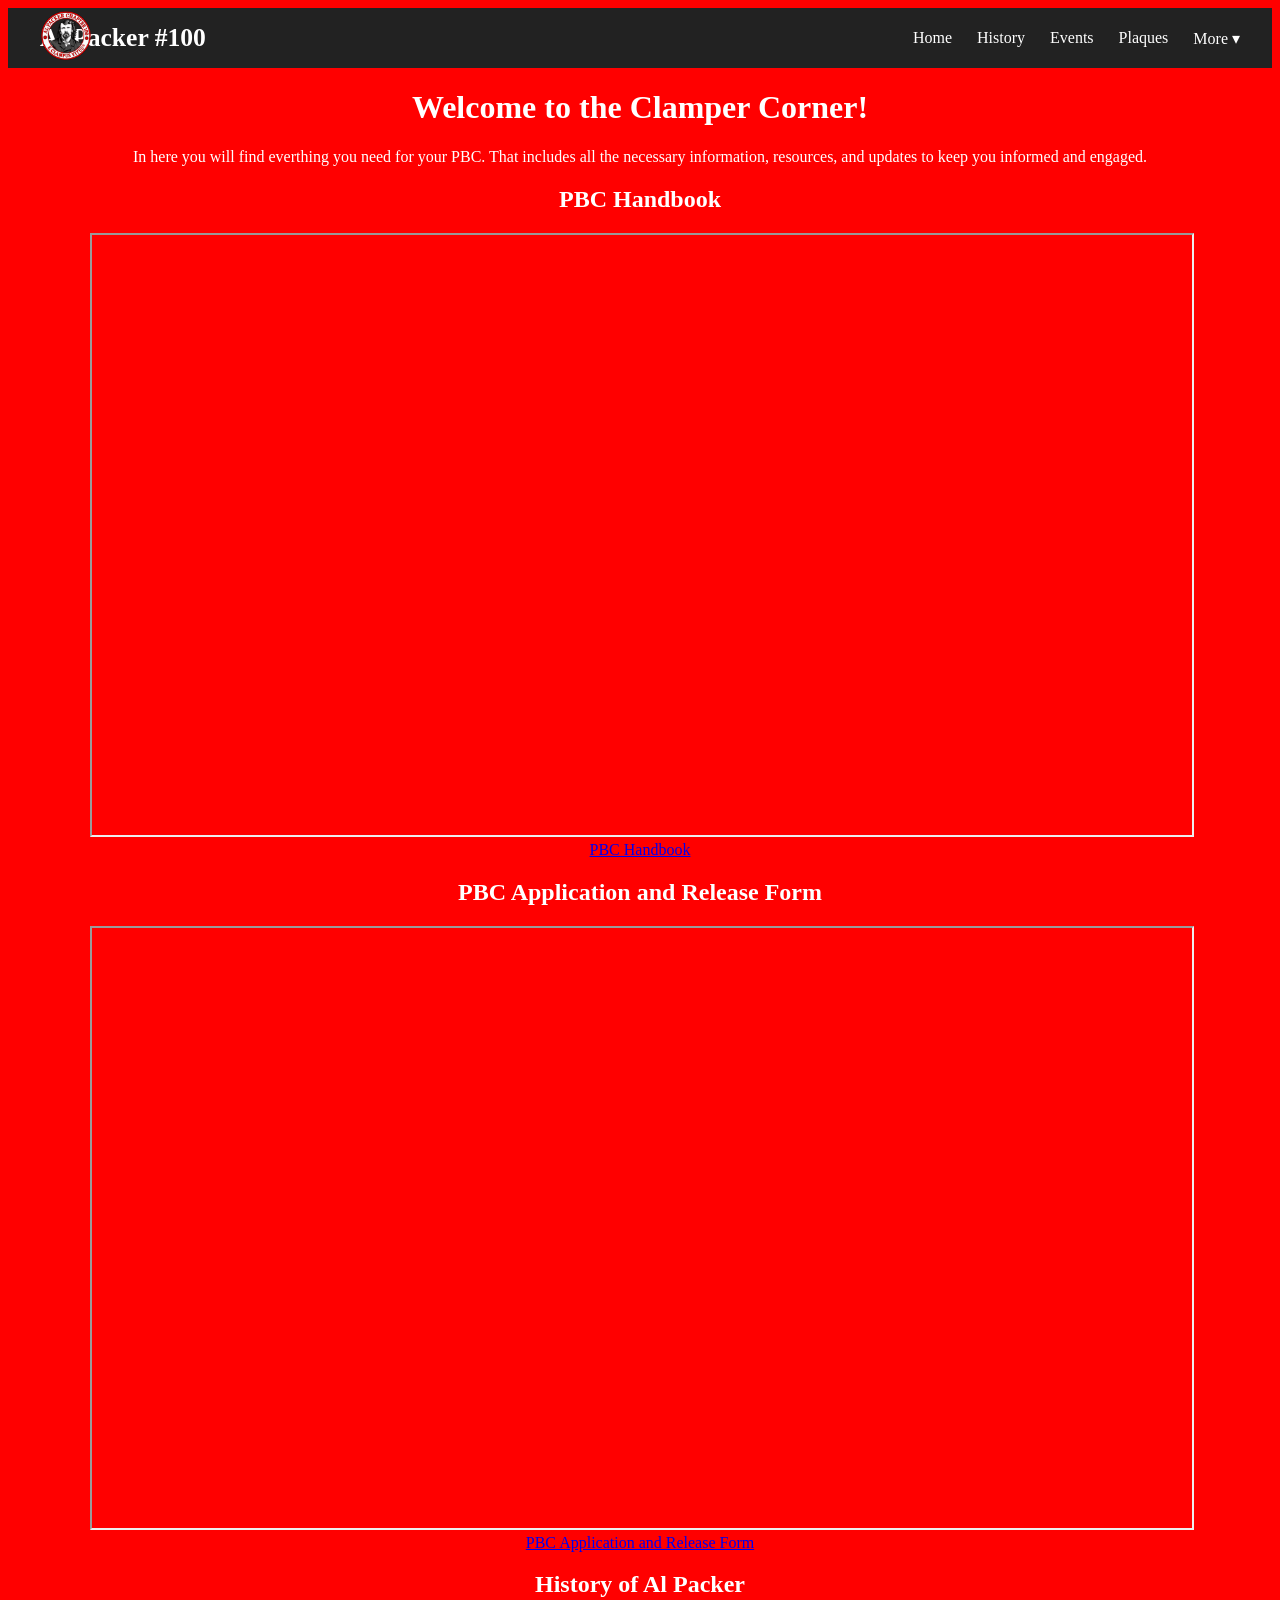
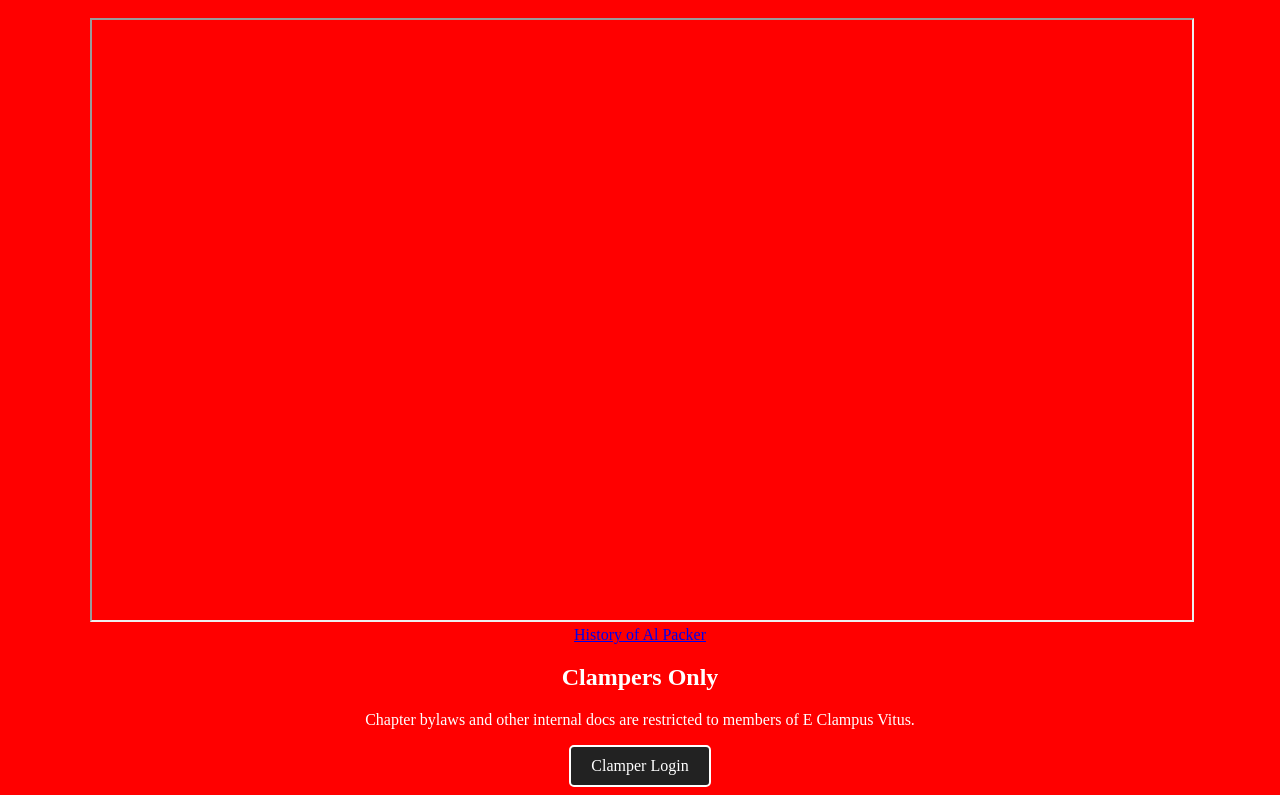
<file: pbc.html>
<!DOCTYPE html>
<html lang="en">
<head>
    <meta charset="UTF-8">
    <meta name="viewport" content="width=device-width, initial-scale=1.0">
    <title>Al Packer #100</title>
    <link rel="stylesheet" href="style.css">
    <script
  async
  src="https://widgets.givebutter.com/latest.umd.cjs?acct=2cANQOoQYDD8k0kW&p=other"
></script>
</head>
<body>
    <nav class="navbar">
            <a href="index.html" class="nav-logo">
    <img src="Logos/Al Packer Logo.png" alt="Al Packer Chapter #100">
        </a>
        <div class="nav-container">
        <a href="index.html" class="logo">Al Packer #100</a>

       <ul class="nav-menu">
    <li><a href="index.html">Home</a></li>
    <li><a href="history.html">History</a></li>
    <li><a href="events.html">Events</a></li>
    <li><a href="plaques.html">Plaques</a></li>

    <li class="dropdown">
        <a href="#">More ▾</a>

        <ul class="dropdown-menu">
            <li><a href="current-officers.html">Current Officers</a></li>
            <li><a href="hoh.html">Hall of Humbugery</a></li>
            <li><a href="pbc.html">Clamper Corner</a></li>
        </ul>
    </li>
</ul>
    </div>
</nav>

<main>
    <h1>Welcome to the Clamper Corner!</h1>
        <p>In here you will find everthing you need for your PBC. That includes all the necessary information, resources, and updates to keep you informed and engaged.</p>
    <h2>PBC Handbook</h2>
        <iframe
            src="Clamper-Forms/PBC Handbook Updated PDF.pdf"
            width="100%"
            height="600px">
        </iframe>
        <a href="Clamper-Forms/PBC Handbook Updated PDF.pdf">PBC Handbook</a>
    <h2>PBC Application and Release Form</h2>
        <iframe
            src="Clamper-Forms/PBC Application & Release Forms.pdf"
            width="100%"
            height="600px">
        </iframe>
        <a href="Clamper-Forms/PBC Application & Release Forms.pdf">PBC Application and Release Form</a>
    <h2>History of Al Packer</h2>
        <iframe
            src="Clamper-Forms/History of Al Packer.pdf"
            width="100%"
            height="600px">
        </iframe>
        <a href="Clamper-Forms/History of Al Packer.pdf">History of Al Packer</a>
        <section class="clamper-only">
            <h2>Clampers Only</h2>
            <p>Chapter bylaws and other internal docs are restricted to members of E Clampus Vitus.</p>
            <a href="Clamper-Forms/Bylaws-place holder.pdf"
             target="_blank"
             class="clamper-login">
             Clamper Login
        </a>
        </section>
        
</main>
</file>
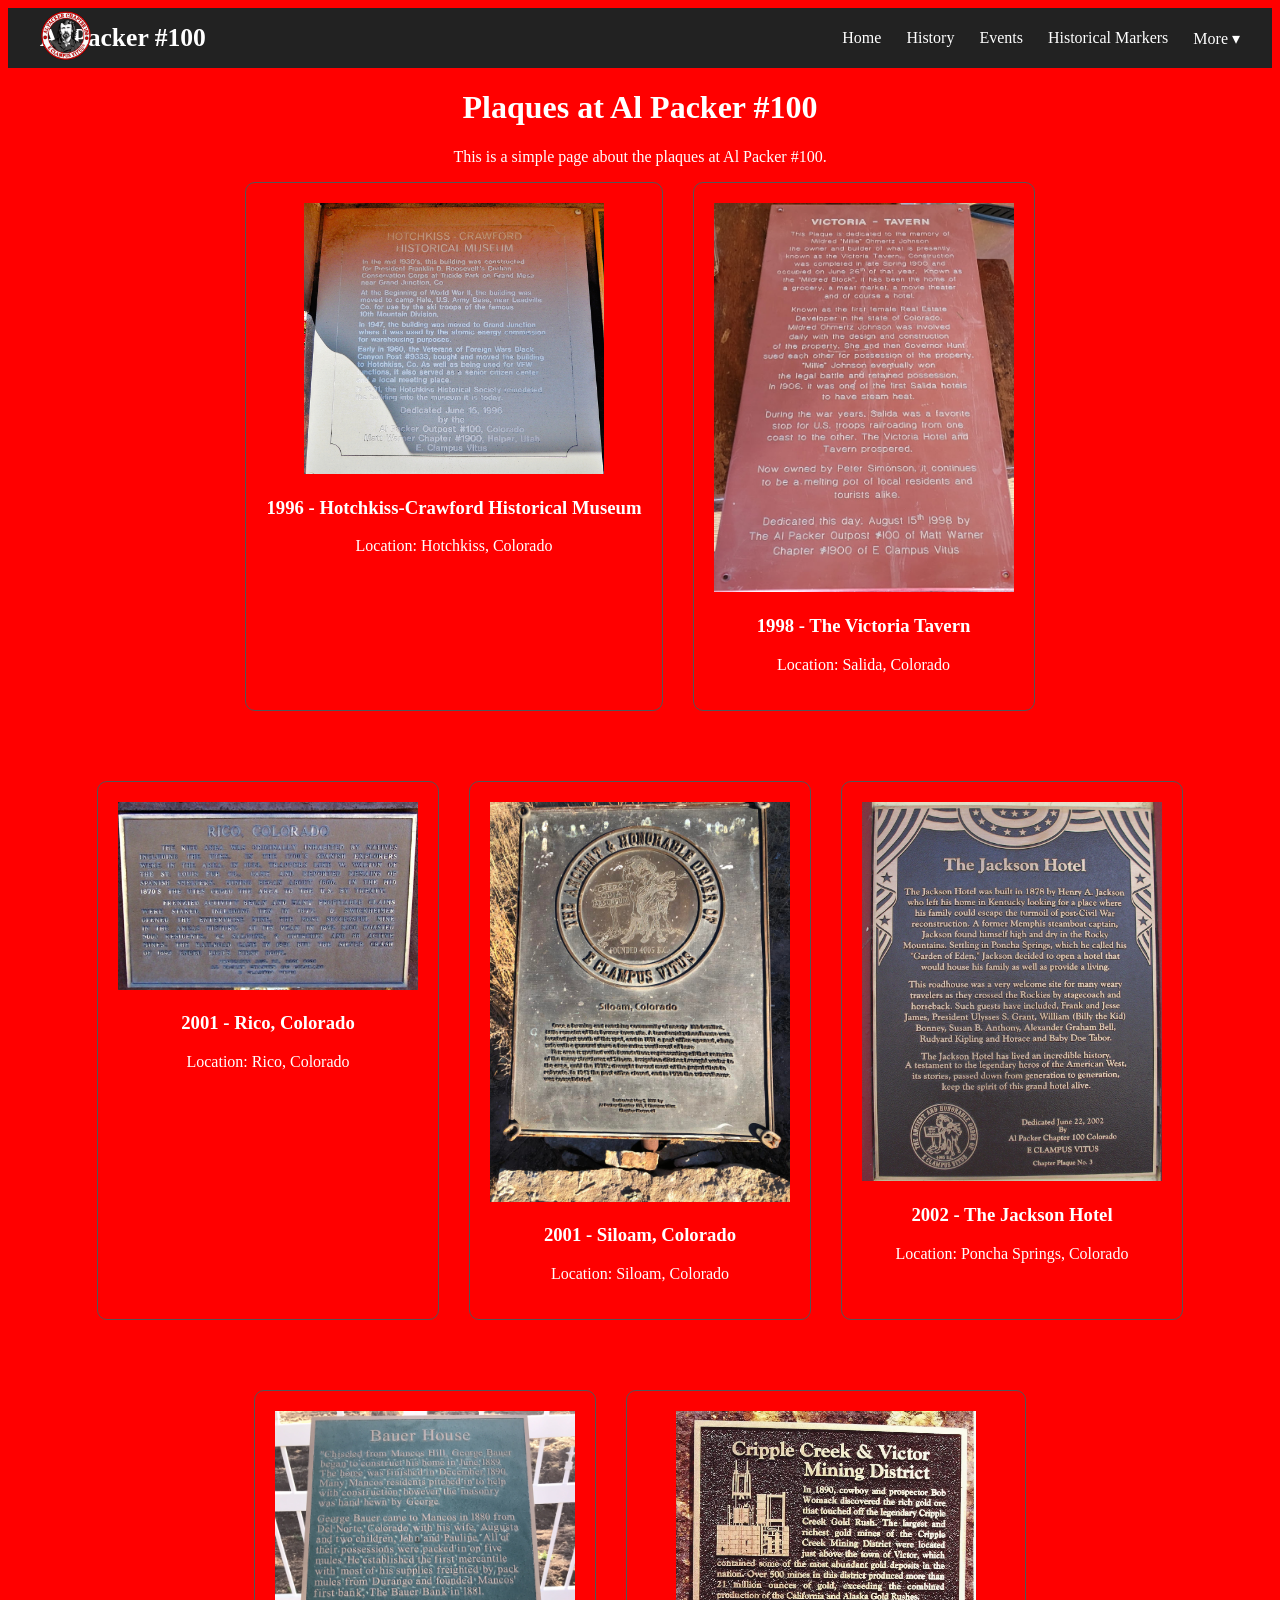
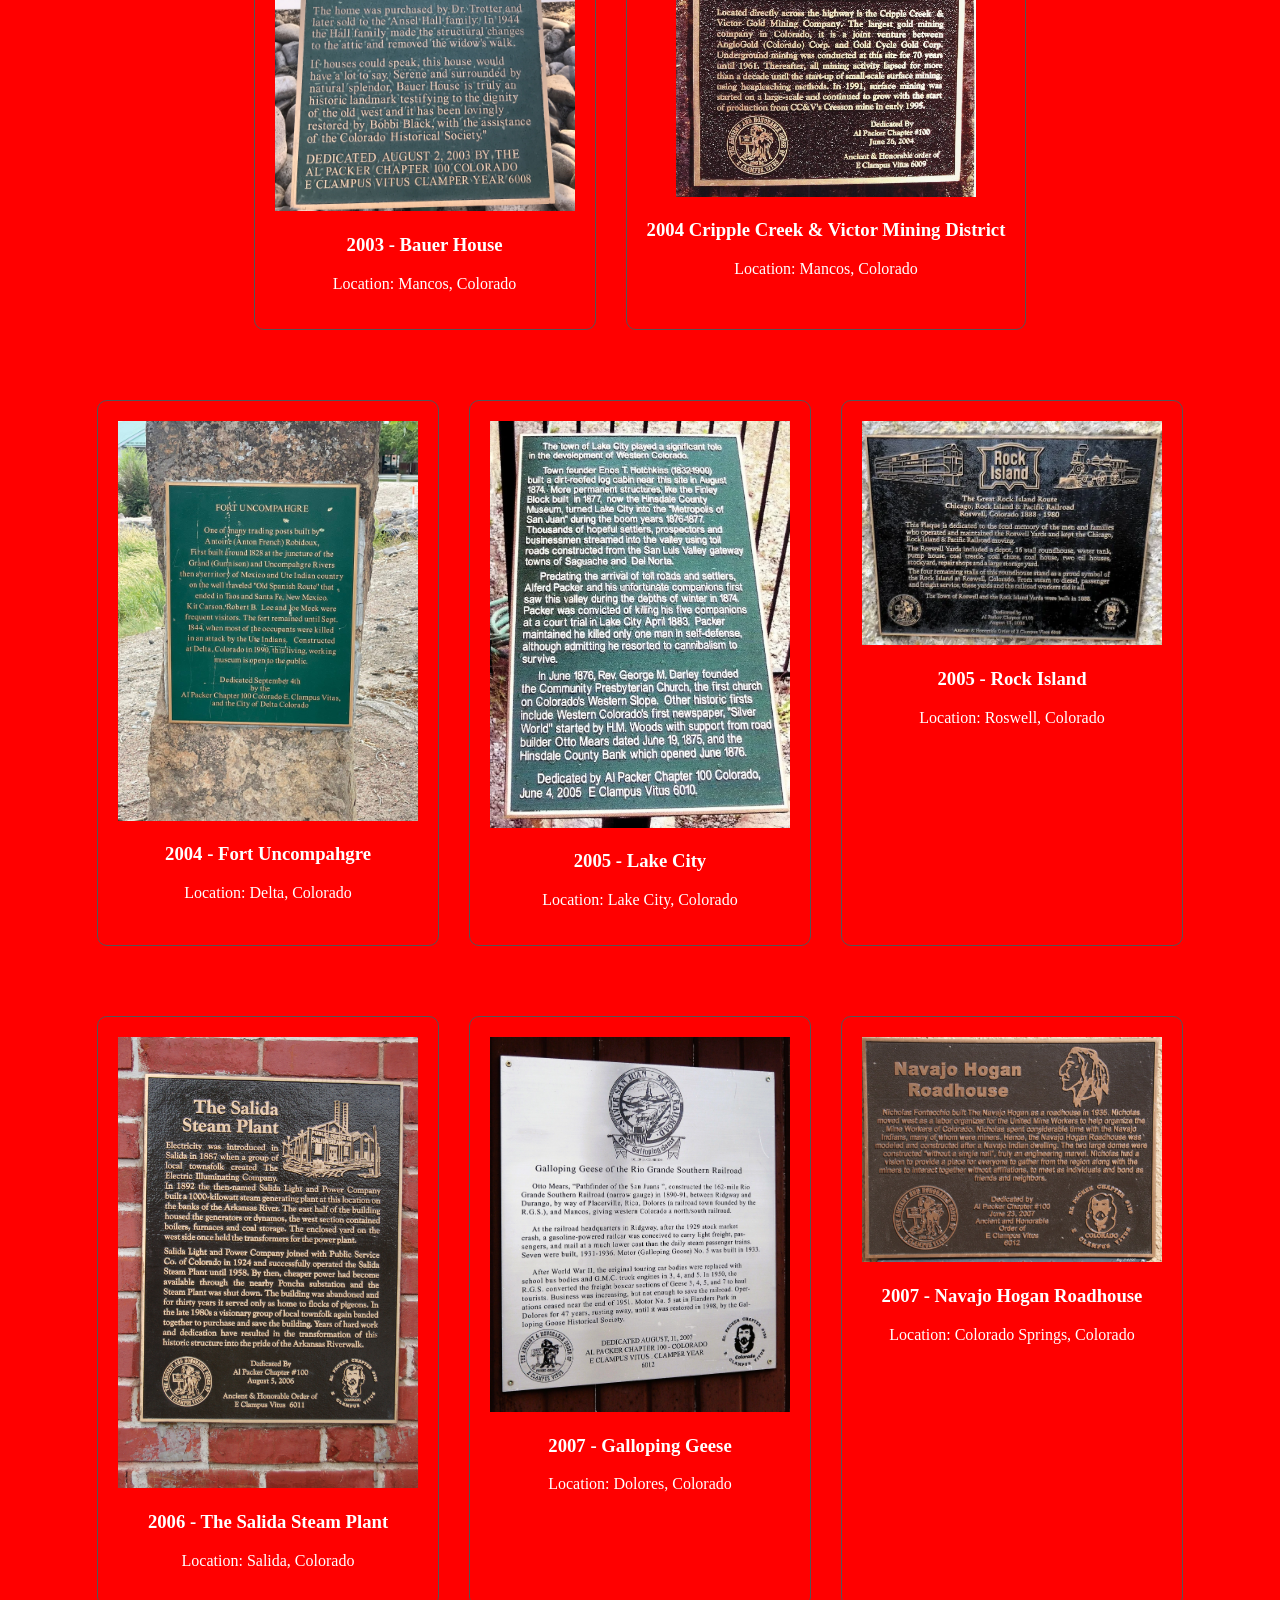
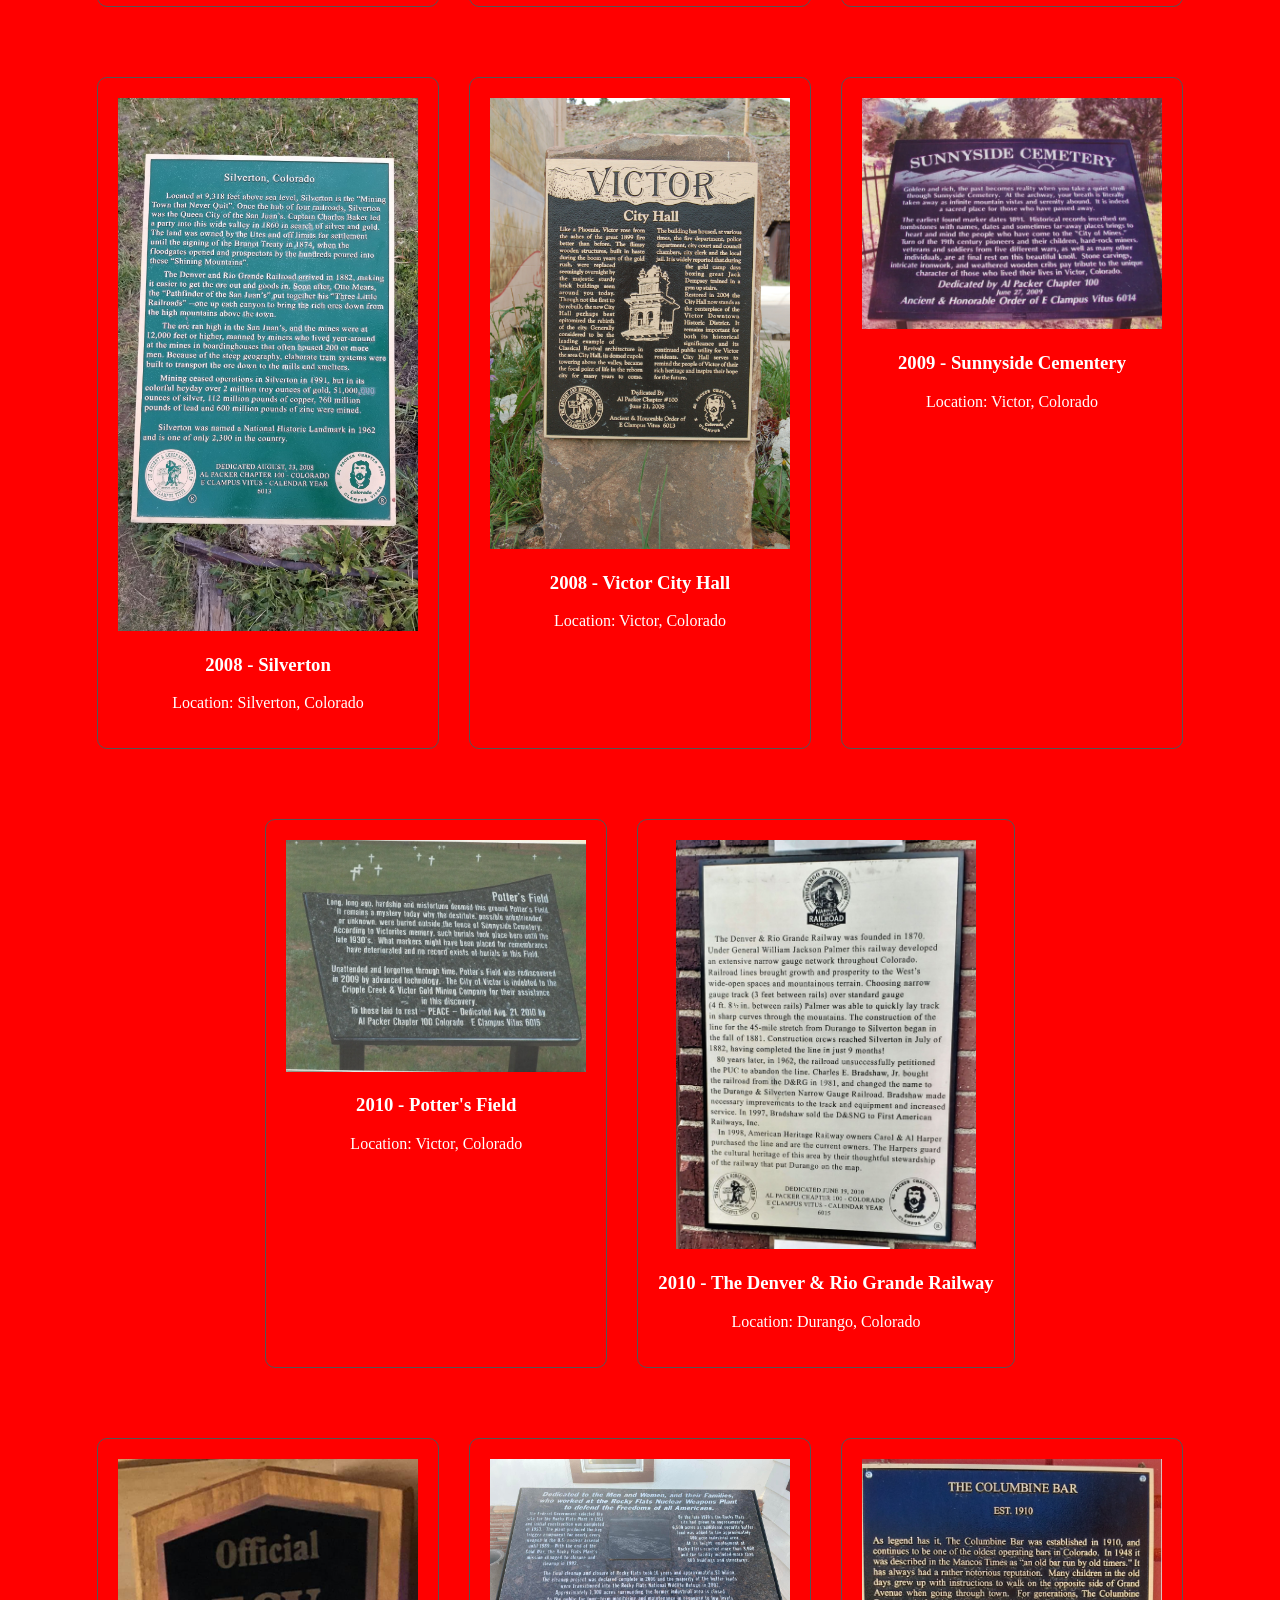
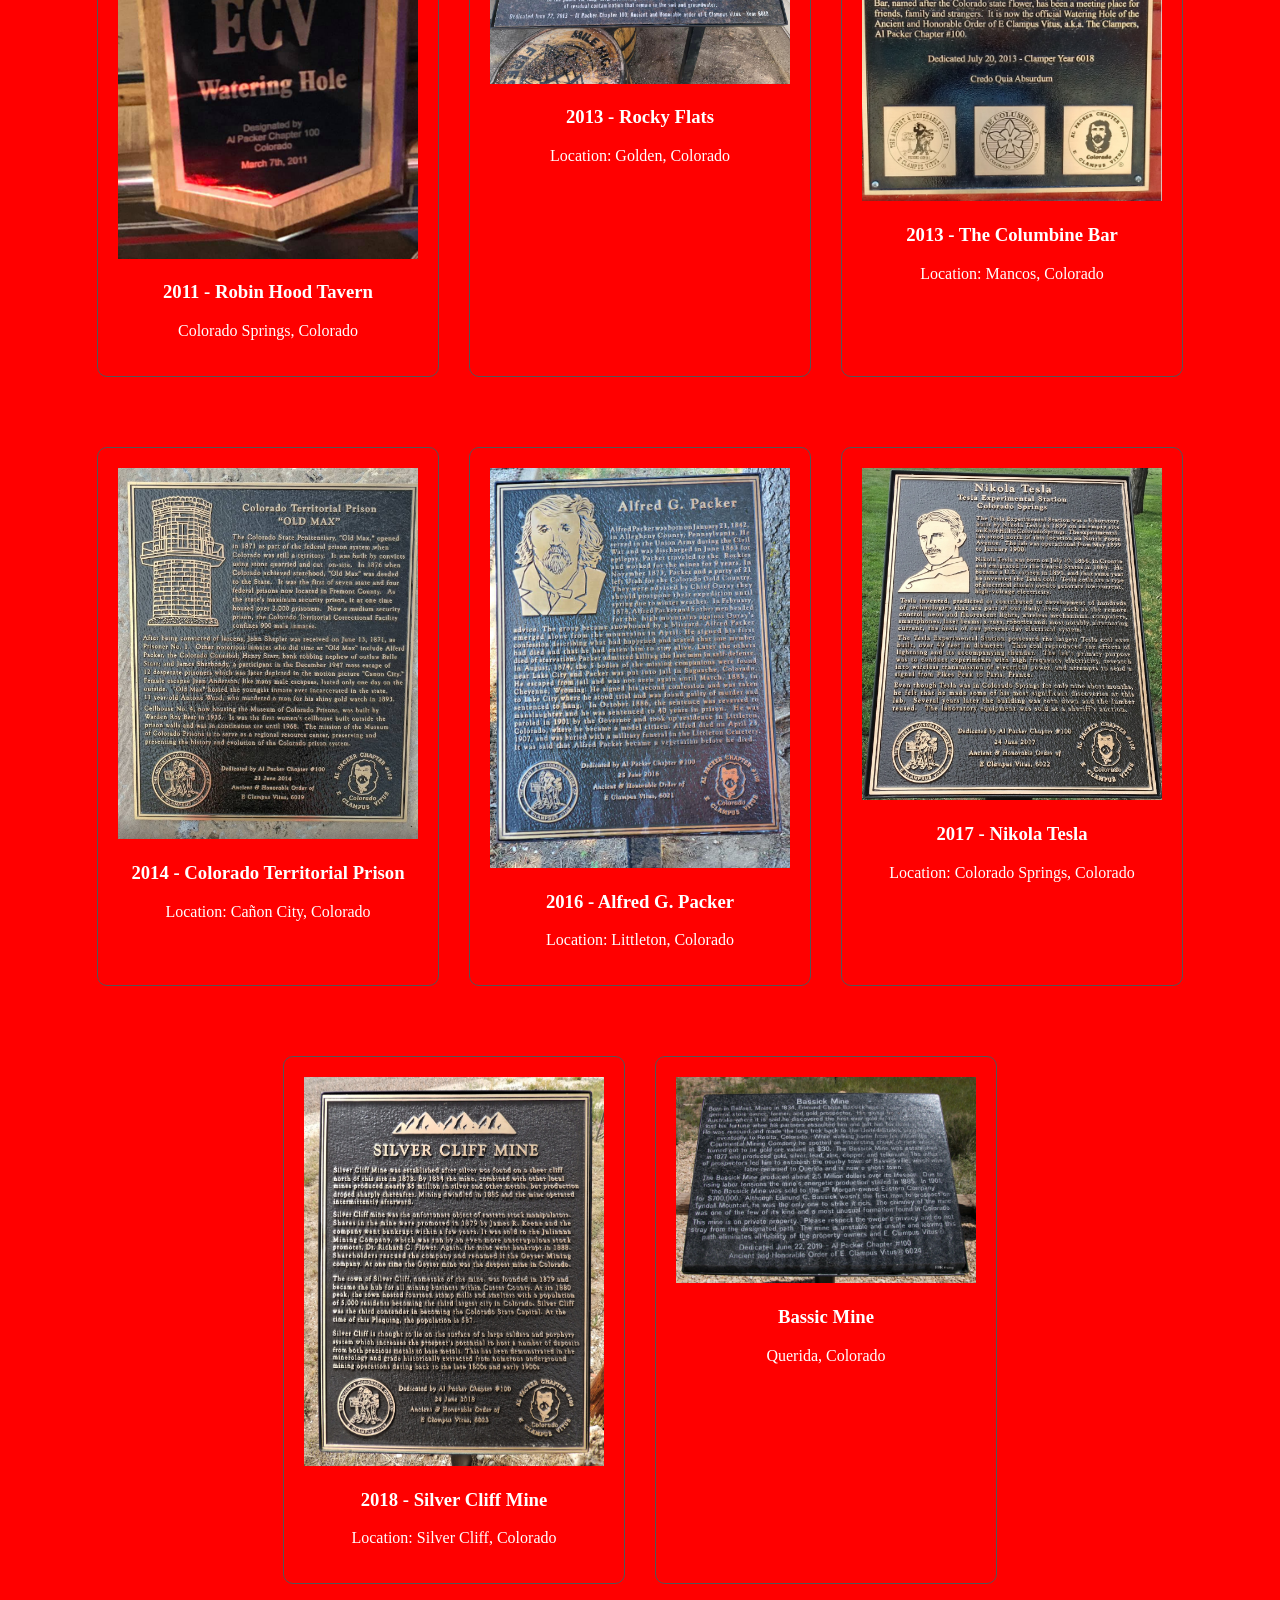
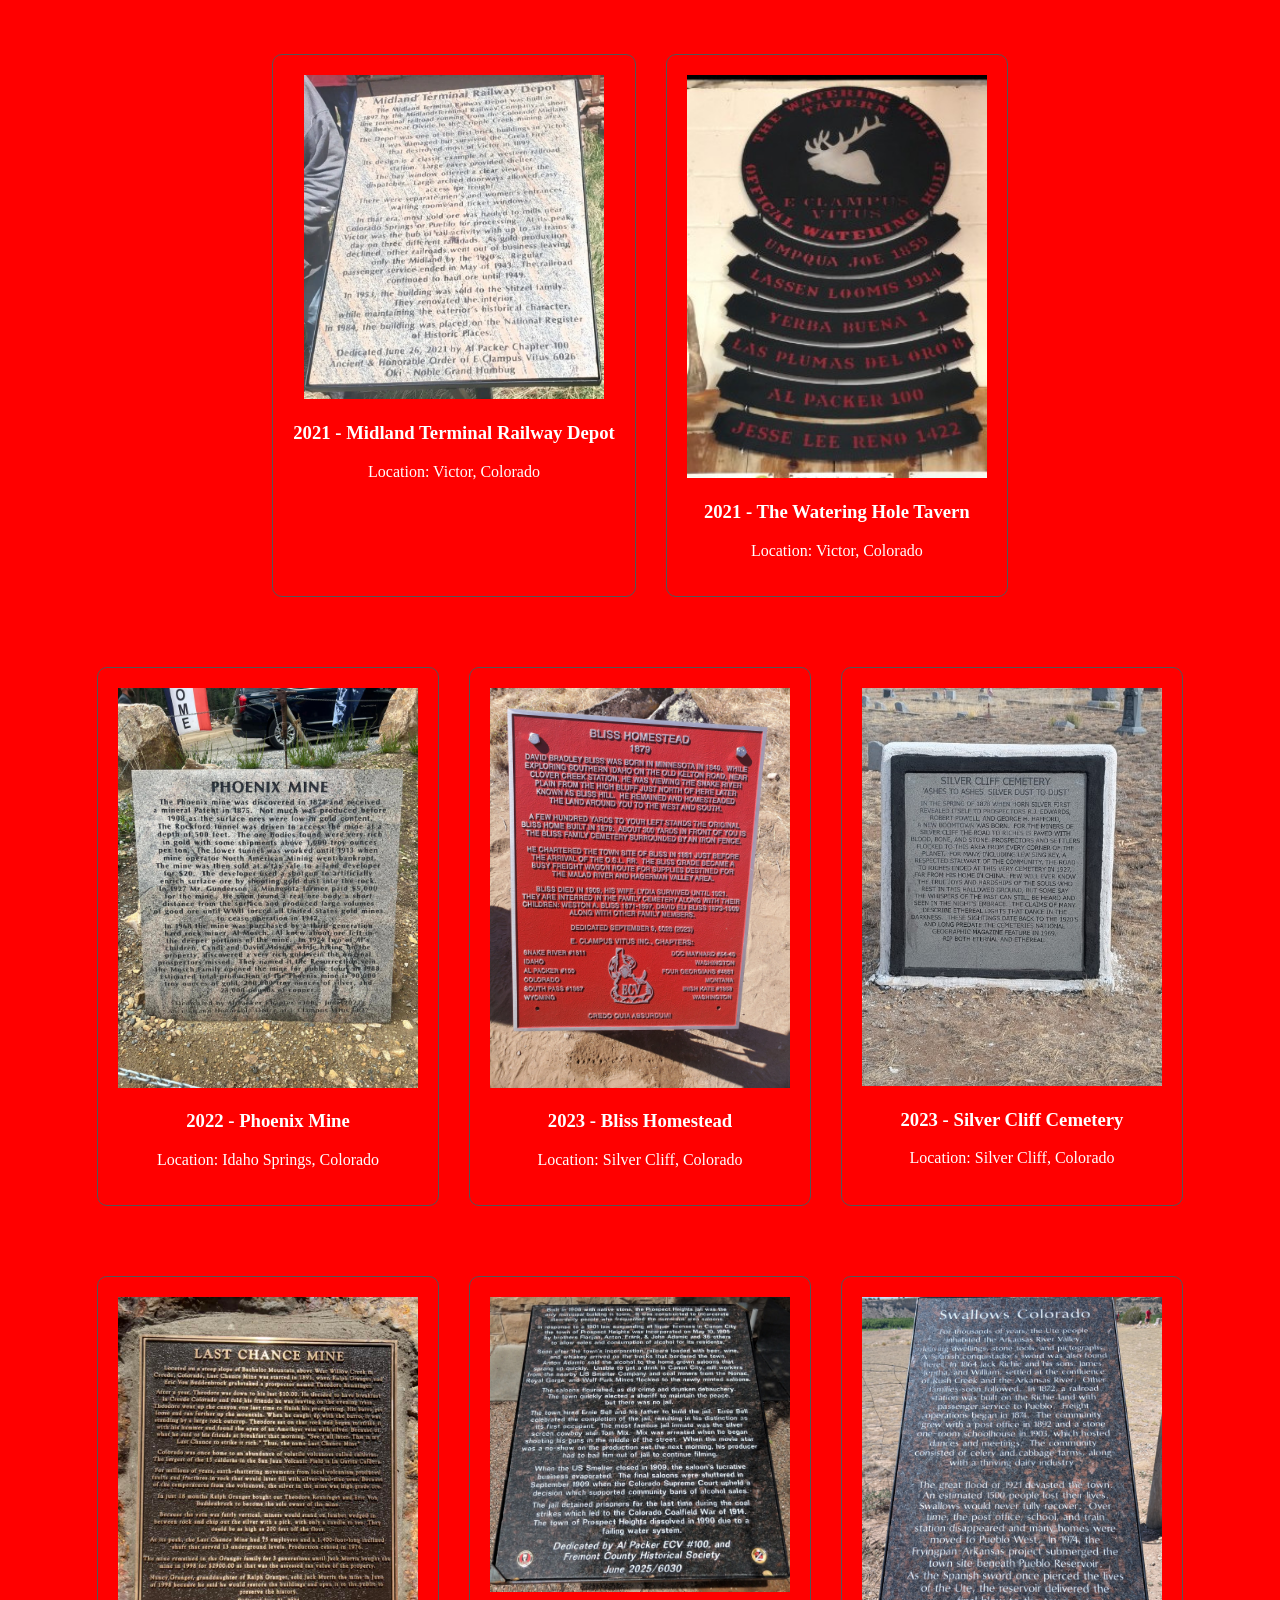
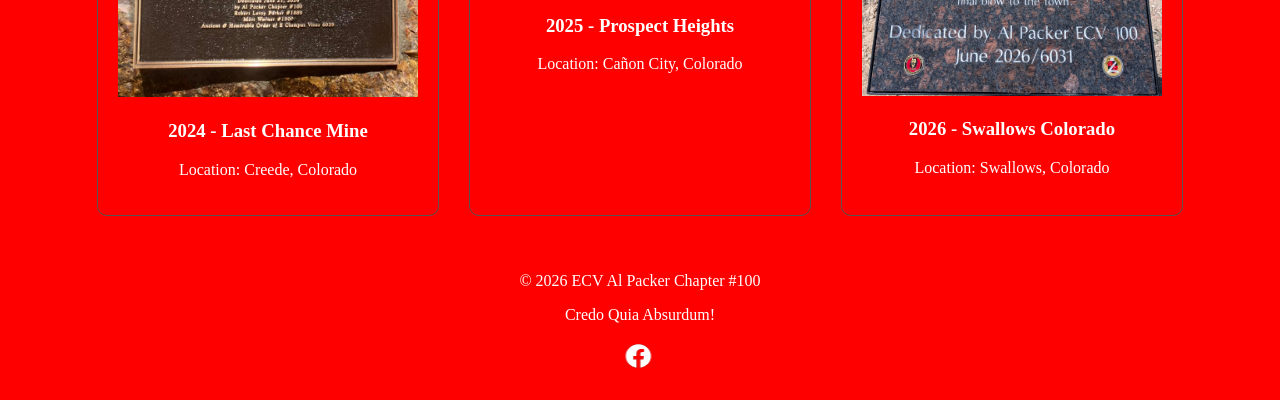
<file: plaques.html>
<!DOCTYPE html> 
<html lang="en">
<head>
    <meta charset="UTF-8">
    <meta name="viewport" content="width=device-width, initial-scale=1.0">
    <title>Al Packer #100 - Plaques</title>
    <link rel="stylesheet" href="style.css">
    <script src="script.js" defer></script>
</head>
<body>
    <nav class="navbar">
            <a href="index.html" class="nav-logo">
    <img src="Logos/Al Packer Logo.png" alt="Al Packer Chapter #100">
        </a>
        <div class="nav-container">
            <a href="index.html" class="logo">Al Packer #100</a>
          <ul class="nav-menu">
    <li><a href="index.html">Home</a></li>
    <li><a href="history.html">History</a></li>
    <li><a href="events.html">Events</a></li>
    <li><a href="plaques.html">Historical Markers</a></li>

    <li class="dropdown">
        <a href="#">More ▾</a>

        <ul class="dropdown-menu">
            <li><a href="current-officers.html">Current Officers</a></li>
            <li><a href="hoh.html">Hall of Humbugery</a></li>
            <li><a href="pbc.html">Clamper Corner</a></li>
        </ul>
    </li>
</ul>
        </div>
    </nav>

    <main>
        <h1>Plaques at Al Packer #100</h1>
          <p>This is a simple page about the plaques at Al Packer #100.</p>

          <section class="plaques">
          <div class="plaque">
            <img src="Plaques/1996-Hotchkiss.jpg" alt="1996 Hotchkiss Plaque" class="plaque-image">
            <h3>1996 - Hotchkiss-Crawford Historical Museum</h3>
            <p>Location: Hotchkiss, Colorado</p>
        </div>
       
        <div class="plaque">
            <img src="Plaques/1998-The-Victoria-Tavern.jpeg" alt="1998 The Victoria Tavern Plaque" class="plaque-image">
            <h3>1998 - The Victoria Tavern</h3>
            <p>Location: Salida, Colorado</p>
        </div>

        <div class="plaque">
            <img src="Plaques/2001-Rico-Colorado.jpg" alt="2001 Rico Colorado Plaque" class="plaque-image">
            <h3>2001 - Rico, Colorado</h3>
            <p>Location: Rico, Colorado</p>
        </div>
        
        <div class="plaque">
            <img src="Plaques/2001-Siloam-Colorado.jpg" alt="2001 Siloam Colorado Plaque" class="plaque-image">
            <h3>2001 - Siloam, Colorado</h3>
            <p>Location: Siloam, Colorado</p>
        </div>
        
        <div class="plaque">
            <img src="Plaques/2002-The-Jackson-Hotel.jpg" alt="2002 The Jackson Hotel Plaque" class="plaque-image">
            <h3>2002 - The Jackson Hotel</h3>
            <p>Location: Poncha Springs, Colorado</p>
        </div>
        
        <div class="plaque">
            <img src="Plaques/2003-Bauer-House.jpg" alt="2003 Bauer House Plaque" class="plaque-image">
            <h3>2003 - Bauer House</h3>
            <p>Location: Mancos, Colorado</p>
        </div>

        <div class="plaque">
            <img src="Plaques/2004-Cripplecreek-&-Victor-Mining-District.jpg" alt="2004 Cripple Creek & Victor Mining District Plaque" class="plaque-image">
            <h3>2004 Cripple Creek & Victor Mining District</h3>
            <p>Location: Mancos, Colorado</p>
        </div>
        
        <div class="plaque">
            <img src="Plaques/2004-Fort-Uncompahgre.jpg" alt="2004 Fort Uncompahgre Plaque" class="plaque-image">
            <h3>2004 - Fort Uncompahgre</h3>
            <p>Location: Delta, Colorado</p>
        </div>
        
        <div class="plaque">
            <img src="Plaques/2005-Lake-City.jpg" alt="2005 Lake City Plaque" class="plaque-image">
            <h3>2005 - Lake City</h3>
            <p>Location: Lake City, Colorado</p>
        </div>
        
        <div class="plaque">
            <img src="Plaques/2005-Rock-Island.jpg" alt="2005 Rock Island Plaque" class="plaque-image">
            <h3>2005 - Rock Island</h3>
            <p>Location: Roswell, Colorado</p>
        </div>
        
        <div class="plaque">
            <img src="Plaques/2006-The-Salida-Steam-Plant.jpg" alt="2006 The Salida Steam Plant Plaque" class="plaque-image">
            <h3>2006 - The Salida Steam Plant</h3>
            <p>Location: Salida, Colorado</p>
        </div>
        
        <div class="plaque">
            <img src="Plaques/2007-Galloping-Geese.jpg" alt="2007 Galloping Geese Plaque" class="plaque-image">
            <h3>2007 - Galloping Geese</h3>
            <p>Location: Dolores, Colorado</p>
        </div>
        
        <div class="plaque">
            <img src="Plaques/2007-Navajo-Hogan-Roadhouse.jpg" alt="2007 Navajo Hogan Roadhouse Plaque" class="plaque-image">
            <h3>2007 - Navajo Hogan Roadhouse</h3>
            <p>Location: Colorado Springs, Colorado</p>
        </div>
        
        <div class="plaque">
            <img src="Plaques/2008-Silverton.jpeg" alt="2008 Silverton Plaque" class="plaque-image">
            <h3>2008 - Silverton</h3>
            <p>Location: Silverton, Colorado</p>
        </div>
        
        <div class="plaque">
            <img src="Plaques/2008-Victor-City-Hall.jpg" alt="2008 Victor City Hall Plaque" class="plaque-image">
            <h3>2008 - Victor City Hall</h3>
            <p>Location: Victor, Colorado</p>
        </div>

        <div class="plaque">
            <img src="Plaques/2009-SunnySide-Cementery.jpg" alt="2009 Sunnyside Cementery Plaque" class="plaque-image">
            <h3>2009 - Sunnyside Cementery</h3>
            <p>Location: Victor, Colorado</p>
        </div>
        
        <div class="plaque">
            <img src="Plaques/2010-Potters-Field.jpg" alt="2010 Potter's Field Plaque" class="plaque-image sideways">
            <h3>2010 - Potter's Field</h3>
            <p>Location: Victor, Colorado</p>
        </div>
        <div class="plaque">
            <img src="Plaques/2010-The-Denver-&-Rio-Grande-Railway.jpg" alt="2010 The Denver & Rio Grande Railway Plaque" class="plaque-image">
            <h3>2010 - The Denver & Rio Grande Railway</h3>
            <p>Location: Durango, Colorado</p>
        </div>
        
        <div class="plaque">
            <img src="Plaques/2011-Robin-Hood.jpg" alt="2011 Robin Hood Plaque" class="plaque-image">
            <h3>2011 - Robin Hood Tavern</h3>
            <p>Colorado Springs, Colorado</p>
        </div>
        
        
        
        <div class="plaque">
            <img src="Plaques/2013-Rocky-Flats.jpg" alt="2013 Rocky Flats Plaque" class="plaque-image">
            <h3>2013 - Rocky Flats</h3>
            <p>Location: Golden, Colorado</p>
        </div>
        
        <div class="plaque">
            <img src="Plaques/2013-The-Columbine-Bar.jpg" alt="2013 The Columbine Bar Plaque" class="plaque-image">
            <h3>2013 - The Columbine Bar</h3>
            <p>Location: Mancos, Colorado</p>
        </div>
        
        <div class="plaque">
            <img src="Plaques/2014-Colorado-Territorial-Prison.jpg" alt="2014 Colorado Territorial Prison Plaque" class="plaque-image">
            <h3>2014 - Colorado Territorial Prison</h3>
            <p>Location: Cañon City, Colorado</p>
        </div>
        
        <div class="plaque">
            <img src="Plaques/2016-Alfred-G-Packer.jpg" alt="2016 Alfred G. Packer Plaque" class="plaque-image">
            <h3>2016 - Alfred G. Packer</h3>
            <p>Location: Littleton, Colorado</p>
        </div>
        
        <div class="plaque">
            <img src="Plaques/2017-Nikola-Tesla.jpg" alt="2017 Nikola Tesla Plaque" class="plaque-image">
            <h3>2017 - Nikola Tesla</h3>
            <p>Location: Colorado Springs, Colorado</p>
        </div>
        
        <div class="plaque">
            <img src="Plaques/2018-Silver-Cliff-Mine.jpg" alt="2018 Silver Cliff Mine Plaque" class="plaque-image">
            <h3>2018 - Silver Cliff Mine</h3>
            <p>Location: Silver Cliff, Colorado</p>
        </div>
        
        <div class="plaque">
            <img src="Plaques/2019-Bassick-Mine.jpg" alt="2019 Bassick Mine Plaque" class="plaque-image">
            <h3>Bassic Mine</h3>
            <p>Querida, Colorado</p>
        </div>
        
        <div class="plaque">
            <img src="Plaques/2021-Midland-Terminal-Railway-Depot.jpg" alt="2021 Midland Terminal Railway Depot Plaque" class="plaque-image">
            <h3>2021 - Midland Terminal Railway Depot</h3>
            <p>Location: Victor, Colorado</p>
        </div> 
        
        <div class="plaque">
            <img src="Plaques/2021-The-Watering-Hole-Tavern.jpeg" alt="2021 The Watering Hole Tavern Plaque" class="plaque-image">
            <h3>2021 - The Watering Hole Tavern</h3>
            <p>Location: Victor, Colorado</p>
        </div>  
        
        <div class="plaque" >
            <img src="Plaques/2022-Phoenix-Mine.jpg" alt="2022 Phoenix Mine Plaque" class="plaque-image">
            <h3>2022 - Phoenix Mine</h3>
            <p>Location: Idaho Springs, Colorado</p>
        </div>

        <div class="plaque">
            <img src="Plaques/2023-Bliss-Homestead.jpg" alt="2023 Bliss Homestead Plaque" class="plaque-image">
            <h3>2023 - Bliss Homestead</h3>
            <p>Location: Silver Cliff, Colorado</p>
        </div>
        
        <div class="plaque">
            <img src="Plaques/2023-Silver-Cliff-Cemetery.jpeg" alt="2023 Silver Cliff Cemetery Plaque" class="plaque-image">
            <h3>2023 - Silver Cliff Cemetery</h3>
            <p>Location: Silver Cliff, Colorado</p>
        </div>
        
        <div class="plaque">
            <img src="Plaques/2024-Last-Chance-Mine.jpg" alt="2024 Last Chance Mine" class="plaque-image">
            <h3>2024 - Last Chance Mine</h3>
            <p>Location: Creede, Colorado</p>
        </div>
        
        <div class="plaque">
            <img src="Plaques/2025-Prospect-Heights.jpg" alt="2025 Prospect Heights Plaque" class="plaque-image">
            <h3>2025 - Prospect Heights</h3>
            <p>Location: Cañon City, Colorado</p>
        </div>
        
        <div class="plaque" >
            <img src="Plaques/2026-Swallows-Colorado.jpg" alt="2026 Swallows Colorado Plaque" class="plaque-image">
            <h3>2026 - Swallows Colorado</h3>
            <p>Location: Swallows, Colorado</p>
        </div>
        </section>
    </main>
    <footer class="site-footer">
    <p>&copy; 2026 ECV Al Packer Chapter #100</p>
    <p>Credo Quia Absurdum!</p>
    <p>
       <a href="https://www.facebook.com/ECV100/" target="_blank">
    <img src="Logos/Facebook-Logo-transparent.png"
         alt="ECV Al Packer #100 on Facebook"
         class="facebook-logo">
</a>
    </p>
    <givebutter-widget id="gV1bKm"></givebutter-widget>
</footer>
</body>
</html>
</file>
<file: style.css>
body {background-color: red;}

h1, h2, h3, ul, li, p {color: white;}

main {
    max-width: 1100px;
    margin: 0 auto;
    padding: 0 20px;
    text-align: center;
}

main ul {
    width:fit-content;
    margin: 0 auto;
}

.navbar {
    background-color: #222;
    padding: 15px 0;
}

.nav-logo img {
    width: 50px;
    height: 50px;
    object-fit: contain;
}

.navbar {
    position: relative;
}

.nav-logo {
    position: absolute;
    left: 20px;
    top: 50%;
    transform: translateY(-50%);
}

.nav-logo img {
    width: 75px;
    height: 50px;
    object-fit: contain;
}

.nav-container {
    max-width: 1200px;
    margin: 0 auto;
    display: flex;
    justify-content: space-between;
    align-items: center;
    padding: 0 20px;
}

.logo {
    color: white;
    text-decoration: none;
    font-size: 1.6rem;
    font-weight: bold;
}

.nav-menu {
    list-style: none;
    display: flex;
    gap: 25px;
    margin: 0;
    padding: 0;
}

.nav-menu a {
    color: white;
    text-decoration: none;
}

.nav-menu a:hover {
    text-decoration: underline;
}

.plaque-image {
    width: 300px;
    height: 200px;
    object-fit: cover;
}

.event-image {
    width: 500px;
    height: 400px;
    object-fit: cover;
    align-self: center;
}

.home-image {
    width: 600px;
    height: 400px;
    object-fit: cover;
    display: block;
    margin: 0 auto;
}

/* Dropdown */
.dropdown {
    position: relative;
}

.dropdown-menu {
    display: none;
    position: absolute;
    top: 100%;
    left: 0;
    min-width: 200px;
    background-color: #222;
    padding: 10px 0;
    margin: 0;
    list-style: none;
    z-index: 1000;
}

.dropdown-menu li {
    width: 100%;
}

.dropdown-menu a {
    display: block;
    padding: 10px 15px;
    white-space: nowrap;
}

.dropdown-menu a:hover {
    background-color: #444;
}

.dropdown:hover .dropdown-menu {
    display: block;
}

.officers {
    display: flex;
    flex-direction: column;
    align-items: center;
    gap: 30px;
}

.officer {
    text-align: center;
    width: 220px;
}

.officer img {
    width: 180px;
    height: 180px;
    object-fit: cover;
    border-radius: 50%;
    object-fit: cover;
    margin-bottom: 0 auto 15px;
}

.humbugs {
    display: flex;
    flex-wrap: wrap;
    justify-content: center;
    gap: 30px;
    }

.humbug {
    text-align: center;
    border: 1px solid #555;
    padding: 20px;
    border-radius: 10px;
    }

.humbug img  {
    width: 180px;
    height: 180px;
    object-fit: cover;
    border-radius: 50%;
    margin: 0 auto 15px;
}

.section-divider {
    display:flex;
    align-items: center;
    gap: 24px;
    flex-basis: 100%;
}

.section-divider::before,
.section-divider::after {
    content: "";
    flex-grow: 1;
    border-top: 1px solid white;
}

.section-divider span {
    white-space: nowrap;
    color: white;
}

footer { 
    max-width: 1100px;
    margin: 0 auto;
    padding: 0 20px;  
    text-align: center;
}

.plaque {
    text-align: center;
    margin-bottom:40px
}

.plaque img {
    max-width: 100%;
    height: auto;
}

.plaques {
     display: flex;
     flex-wrap: wrap;
     justify-content: center;
     gap: 30px;
    }

.plaque {
    text-align: center;
    border: 1px solid #555;
    padding: 20px;
    border-radius: 10px;
    }

.facebook-logo {
    width: 40px;
    height: 40px;
}

.clampers-only {
    text-align: center;
    border: 1px solid #555;
    border-radius: 10px;
    padding: 30px;
    margin-top: 40px;
}

.clamper-login {
    display: inline-block;
    padding: 10px 20px;
    font-size: 16px;
    cursor: pointer;
    text-decoration: none;

    background-color: #222;
    color: white;
    border: 2px solid white;
    border-radius: 5px;
}
</file>
